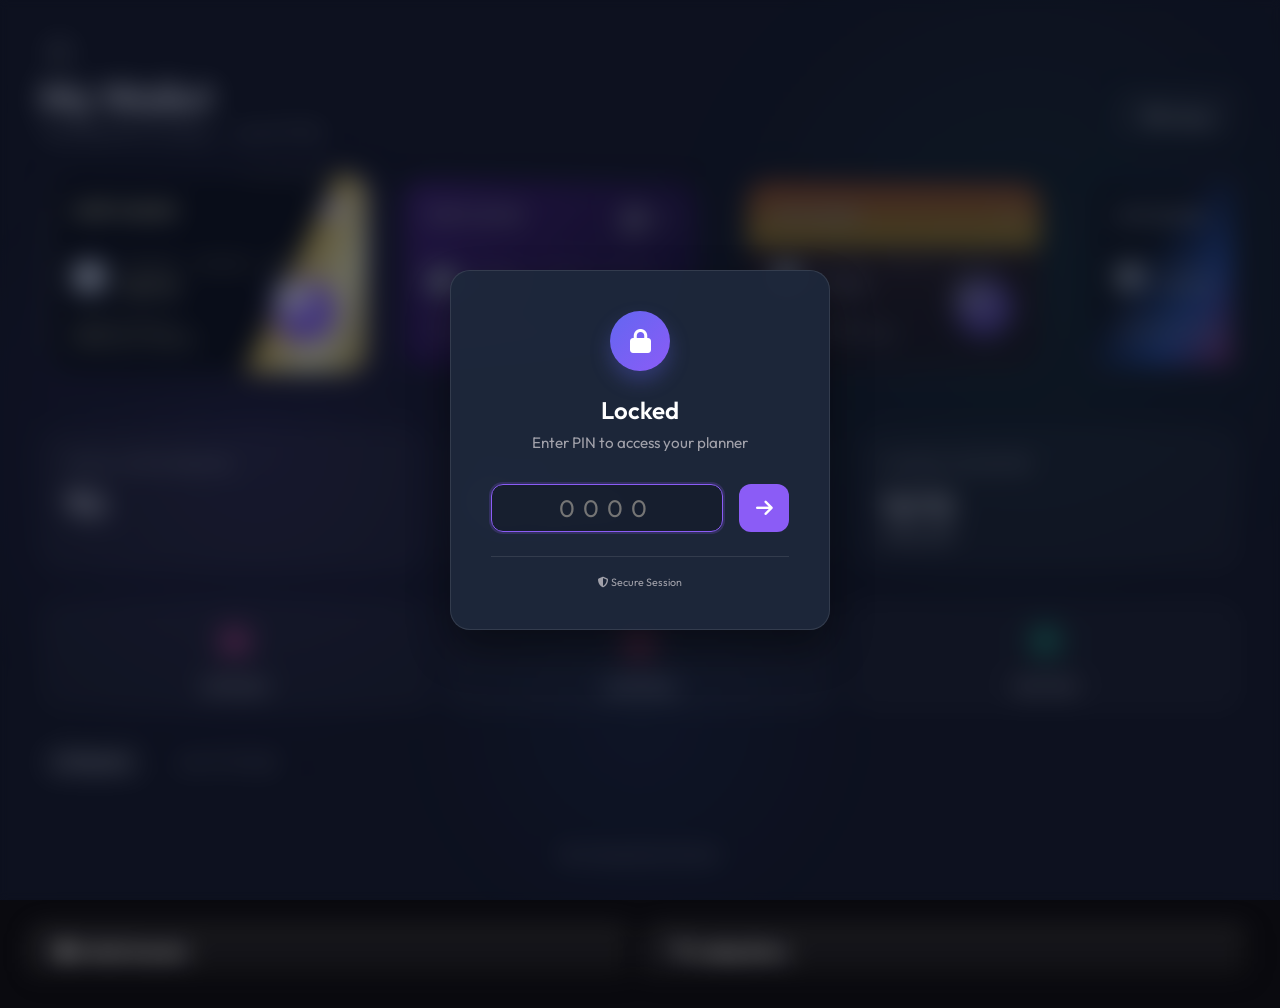
<file: credit-cards.html>
<!DOCTYPE html>
<html lang="en">

<head>
    <meta charset="UTF-8">
    <meta name="viewport" content="width=device-width, initial-scale=1.0">
    <title>Credit Cards - Budget Planner</title>
    <link rel="stylesheet" href="style.css">
    <link rel="stylesheet" href="https://cdnjs.cloudflare.com/ajax/libs/font-awesome/6.4.0/css/all.min.css">
    <link rel="manifest" href="manifest.json">
    <script src="auth.js"></script>
    <script>
        if ('serviceWorker' in navigator) {
            navigator.serviceWorker.register('sw.js');
        }
    </script>
</head>

<body>
    <div class="container">
        <!-- Header -->
        <header class="app-header">
            <div class="header-title-group">
                <a href="index.html" class="btn-icon"><i class="fas fa-arrow-left"></i></a>
                <div>
                    <h1>My Wallet</h1>
                    <p class="subtitle">Track Spends & Lending</p>
                </div>
            </div>
            <div class="header-controls">
                <div id="sync-status" class="sync-status"></div>
                <button class="btn-text" onclick="openSettings()"><i class="fas fa-cog"></i> Settings</button>
                <button class="btn-text" id="add-card-btn" style="display: none;"><i class="fas fa-plus"></i> Add
                    Card</button>
            </div>
        </header>

        <!-- Wallet Carousel -->
        <div class="wallet-section">
            <div class="cards-carousel" id="cards-carousel">
                <!-- Cards injected via JS -->
            </div>
        </div>

        <!-- Active Card Dashboard -->
        <div class="card-dashboard" id="card-dashboard" style="display: none;">

            <!-- Key Stats -->
            <div class="dashboard-grid"
                style="grid-template-columns: repeat(auto-fit, minmax(140px, 1fr)); margin-bottom: 2rem;">
                <div class="stat-card">
                    <div class="stat-label">Total Outstanding</div>
                    <div class="stat-value" id="card-outstanding">₹0.00</div>
                </div>
                <div class="stat-card">
                    <div class="stat-label">Available Limit</div>
                    <div class="stat-value" id="card-limit">₹-</div>
                </div>
                <div class="stat-card" id="lounge-card" style="display: none;">
                    <div class="stat-label">Lounge Access <i class="fas fa-plane"></i></div>
                    <div class="stat-value" id="lounge-count">0/8</div>
                    <div class="stat-sub">Visits Left</div>
                </div>
            </div>

            <!-- Actions -->
            <div class="quick-actions">
                <button class="action-btn" onclick="openTransactionModal('spend')">
                    <div class="icon-box spend"><i class="fas fa-credit-card"></i></div>
                    <span>Add Spend</span>
                </button>
                <button class="action-btn" onclick="openTransactionModal('lend')">
                    <div class="icon-box lend"><i class="fas fa-hand-holding-usd"></i></div>
                    <span>Lend Money</span>
                </button>
                <button class="action-btn" onclick="markBillPaid()">
                    <div class="icon-box pay"><i class="fas fa-check-circle"></i></div>
                    <span>Mark Paid</span>
                </button>
            </div>

            <!-- Consolidated Lending Overview -->
            <div id="lending-overview"
                style="display: none; margin-bottom: 2rem; background: var(--bg-card); border: 1px solid var(--glass-border); border-radius: var(--radius-lg); padding: 1.5rem;">
                <h3
                    style="font-size: 1.25rem; margin-bottom: 1.5rem; color: var(--text-primary); display: flex; align-items: center; gap: 0.5rem;">
                    <i class="fas fa-users"></i> Lending Overview (All Cards)
                </h3>

                <!-- Summary Stats -->
                <div class="dashboard-grid"
                    style="grid-template-columns: repeat(auto-fit, minmax(140px, 1fr)); margin-bottom: 1.5rem;">
                    <div class="stat-card"
                        style="background: rgba(244, 63, 94, 0.1); border-color: rgba(244, 63, 94, 0.2);">
                        <div class="stat-label">Total Lent</div>
                        <div class="stat-value" id="overview-total-lent" style="color: var(--danger);">₹0</div>
                    </div>
                    <div class="stat-card"
                        style="background: rgba(16, 185, 129, 0.1); border-color: rgba(16, 185, 129, 0.2);">
                        <div class="stat-label">Total Repaid</div>
                        <div class="stat-value" id="overview-total-repaid" style="color: var(--success);">₹0</div>
                    </div>
                    <div class="stat-card"
                        style="background: rgba(245, 158, 11, 0.1); border-color: rgba(245, 158, 11, 0.2);">
                        <div class="stat-label">Outstanding</div>
                        <div class="stat-value" id="overview-outstanding" style="color: var(--warning);">₹0</div>
                    </div>
                </div>

                <!-- Friends List -->
                <div id="friends-breakdown" style="display: grid; gap: 1rem;">
                    <!-- Friends injected via JS -->
                </div>
            </div>

            <!-- Filter Tabs -->
            <div class="tabs-container">
                <div class="tab active" data-tab="all">All Spends</div>
                <div class="tab" data-tab="lent">Lent to Friends</div>
            </div>

            <!-- Transactions List -->
            <div class="transactions-list" id="card-transactions">
                <!-- Items injected here -->
            </div>
        </div>

        <!-- Empty State -->
        <div id="empty-wallet-state" style="text-align: center; margin-top: 4rem; display: none;">
            <i class="fas fa-wallet" style="font-size: 3rem; color: var(--glass-border); margin-bottom: 1rem;"></i>
            <p class="subtitle">No cards found. Initialize to load your cards.</p>
        </div>

    </div>

    <!-- Monthly Payment Tracker -->
    <div class="section-card" id="monthly-tracker-section" style="display: none; margin-top: 2rem;">
        <div class="detail-header">
            <h2><i class="fas fa-calendar-check"></i> Monthly Payment Tracker</h2>
            <button class="btn-text" onclick="toggleMonthlyTracker()">
                <i class="fas fa-times"></i>
            </button>
        </div>
        <div id="monthly-tracker-content"></div>
    </div>

    <!-- Complete Lending History -->
    <div class="section-card" id="lending-history-section" style="display: none; margin-top: 2rem;">
        <div class="detail-header">
            <h2><i class="fas fa-history"></i> Complete Lending History</h2>
            <button class="btn-text" onclick="toggleLendingHistory()">
                <i class="fas fa-times"></i>
            </button>
        </div>
        <div id="lending-history-content"></div>
    </div>

    <!-- Quick Action Buttons -->
    <div style="display: flex; gap: 1rem; margin-top: 2rem; flex-wrap: wrap;">
        <button class="btn-text" onclick="toggleMonthlyTracker()" style="flex: 1; min-width: 200px;">
            <i class="fas fa-calendar-alt"></i> Monthly Payments
        </button>
        <button class="btn-text" onclick="toggleLendingHistory()" style="flex: 1; min-width: 200px;">
            <i class="fas fa-history"></i> Lending History
        </button>
    </div>

    </div>

    <!-- Transaction Modal -->
    <div class="modal-overlay" id="cc-modal-overlay">
        <div class="modal grocery-modal">
            <div class="modal-header">
                <h2 id="cc-modal-title">Add Card Spend</h2>
                <button class="close-modal" id="close-cc-modal"><i class="fas fa-times"></i></button>
            </div>
            <form id="cc-form">
                <input type="hidden" id="cc-type" value="spend"> <!-- spend or lend -->

                <div class="form-group" id="desc-input-group">
                    <label>Description</label>
                    <input type="text" id="cc-desc" placeholder="e.g. Dinner, Flight" required>
                </div>

                <div class="form-group" id="friend-input-group" style="display: none;">
                    <label>Friend's Name</label>
                    <input type="text" id="cc-friend" placeholder="Who owes you?">
                </div>

                <div class="form-group">
                    <div style="display: flex; gap: 1.5rem;">
                        <div style="flex: 1;">
                            <label>Amount (₹)</label>
                            <input type="number" id="cc-amount" placeholder="0.00" step="0.01" required>
                        </div>
                        <div style="flex: 1;">
                            <label>Date</label>
                            <input type="date" id="cc-date" required>
                        </div>
                    </div>
                </div>

                <div class="form-group">
                    <label>Payment Due Date</label>
                    <input type="date" id="cc-due-date" required>
                    <small style="color: var(--text-secondary); font-size: 0.85rem;">When you need to pay this amount
                        back to the card</small>
                </div>

                <div class="form-group">
                    <label>Category</label>
                    <select id="cc-category">
                        <option value="General">General</option>
                        <option value="Food">Food & Dining</option>
                        <option value="Travel">Travel</option>
                        <option value="Shopping">Shopping</option>
                        <option value="Bills">Bills & Utilities</option>
                        <option value="Lent">Lent / Debt</option>
                    </select>
                </div>

                <div class="modal-footer">
                    <button type="submit" class="btn-submit">Add to Card</button>
                </div>
            </form>
        </div>
    </div>

    <!-- Settings/Sync Modal -->
    <div class="modal-overlay" id="settings-modal-overlay">
        <div class="modal grocery-modal">
            <div class="modal-header">
                <h2>GitHub Sync Settings</h2>
                <button class="close-modal" id="close-settings-modal"><i class="fas fa-times"></i></button>
            </div>
            <form id="settings-form">
                <div class="form-group">
                    <label>GitHub Username</label>
                    <input type="text" id="gh-username" placeholder="e.g. johndoe" required>
                </div>
                <div class="form-group">
                    <label>Repository Name</label>
                    <input type="text" id="gh-repo" placeholder="e.g. budget-planner" required>
                </div>
                <div class="form-group">
                    <label>Personal Access Token (PAT) <span style="font-size:0.7em; opacity:0.7;">Stored
                            Locally</span></label>
                    <input type="password" id="gh-pat" placeholder="ghp_xxxxxxxxxxxx" required>
                </div>
                <div class="form-group">
                    <div style="display: flex; gap: 1rem;">
                        <div style="flex: 1;">
                            <label>Branch</label>
                            <input type="text" id="gh-branch" value="main" required>
                        </div>
                        <div style="flex: 2;">
                            <label>File Path</label>
                            <input type="text" id="gh-path" value="credit_card_data.js" required>
                        </div>
                    </div>
                </div>

                <div style="display: flex; gap: 1rem;">
                    <button type="button" class="btn-submit" onclick="saveSettings()"
                        style="flex: 1; background: #3f3f46;">Save Config</button>
                    <button type="button" class="btn-submit" onclick="syncToGitHub()" style="flex: 1;">Sync Now <i
                            class="fas fa-cloud-upload-alt"></i></button>
                </div>
            </form>
        </div>
    </div>

    <!-- Repayment Modal -->
    <div class="modal-overlay" id="repayment-modal-overlay">
        <div class="modal grocery-modal" style="max-width: 500px;">
            <div class="modal-header">
                <h2>Track Repayment</h2>
                <button class="close-modal" id="close-repayment-modal"><i class="fas fa-times"></i></button>
            </div>

            <div
                style="margin-bottom: 2rem; background: rgba(255,255,255,0.03); padding: 1.5rem; border-radius: 16px; border: 1px solid var(--glass-border);">
                <div style="display: flex; justify-content: space-between; margin-bottom: 0.5rem;">
                    <span style="color: var(--text-secondary);">Lent To</span>
                    <span style="font-weight: 600;" id="rep-lent-to">Name</span>
                </div>
                <div style="display: flex; justify-content: space-between; margin-bottom: 0.5rem;">
                    <span style="color: var(--text-secondary);">Total Amount</span>
                    <span style="font-weight: 600;" id="rep-total">₹0.00</span>
                </div>
                <div
                    style="margin-top: 1rem; padding-top: 1rem; border-top: 1px dashed var(--glass-border); display: flex; justify-content: space-between; align-items: center;">
                    <span style="color: var(--text-secondary); font-size: 0.9rem;">Remaining Balance</span>
                    <span style="font-weight: 700; font-size: 1.4rem; color: #f43f5e;" id="rep-remaining">₹0.00</span>
                </div>
            </div>

            <form id="repayment-form">
                <input type="hidden" id="rep-id">
                <div class="form-group">
                    <div style="display: flex; gap: 1.5rem;">
                        <div style="flex: 1;">
                            <label>Repayment Amount (₹)</label>
                            <input type="number" id="rep-amount" placeholder="0.00" step="0.01" required>
                        </div>
                        <div style="flex: 1;">
                            <label>Date</label>
                            <input type="date" id="rep-date" required>
                        </div>
                    </div>
                </div>

                <div class="modal-footer">
                    <button type="submit" class="btn-submit"
                        style="background: linear-gradient(135deg, #10b981 0%, #059669 100%);">Add Repayment</button>
                </div>
            </form>

            <!-- Repayment History -->
            <div style="margin-top: 2rem;">
                <h4
                    style="color: var(--text-secondary); margin-bottom: 1rem; font-weight: 500; font-size: 0.9rem; text-transform: uppercase;">
                    History</h4>
                <div id="repayment-history" style="display: flex; flex-direction: column; gap: 0.8rem;">
                    <!-- Injected JS -->
                </div>
            </div>
        </div>
    </div>

    <script src="credit_card_data.js"></script>
    <script src="credit-cards.js"></script>
    <script src="payment-tracker.js"></script>
</body>

</html>
</file>
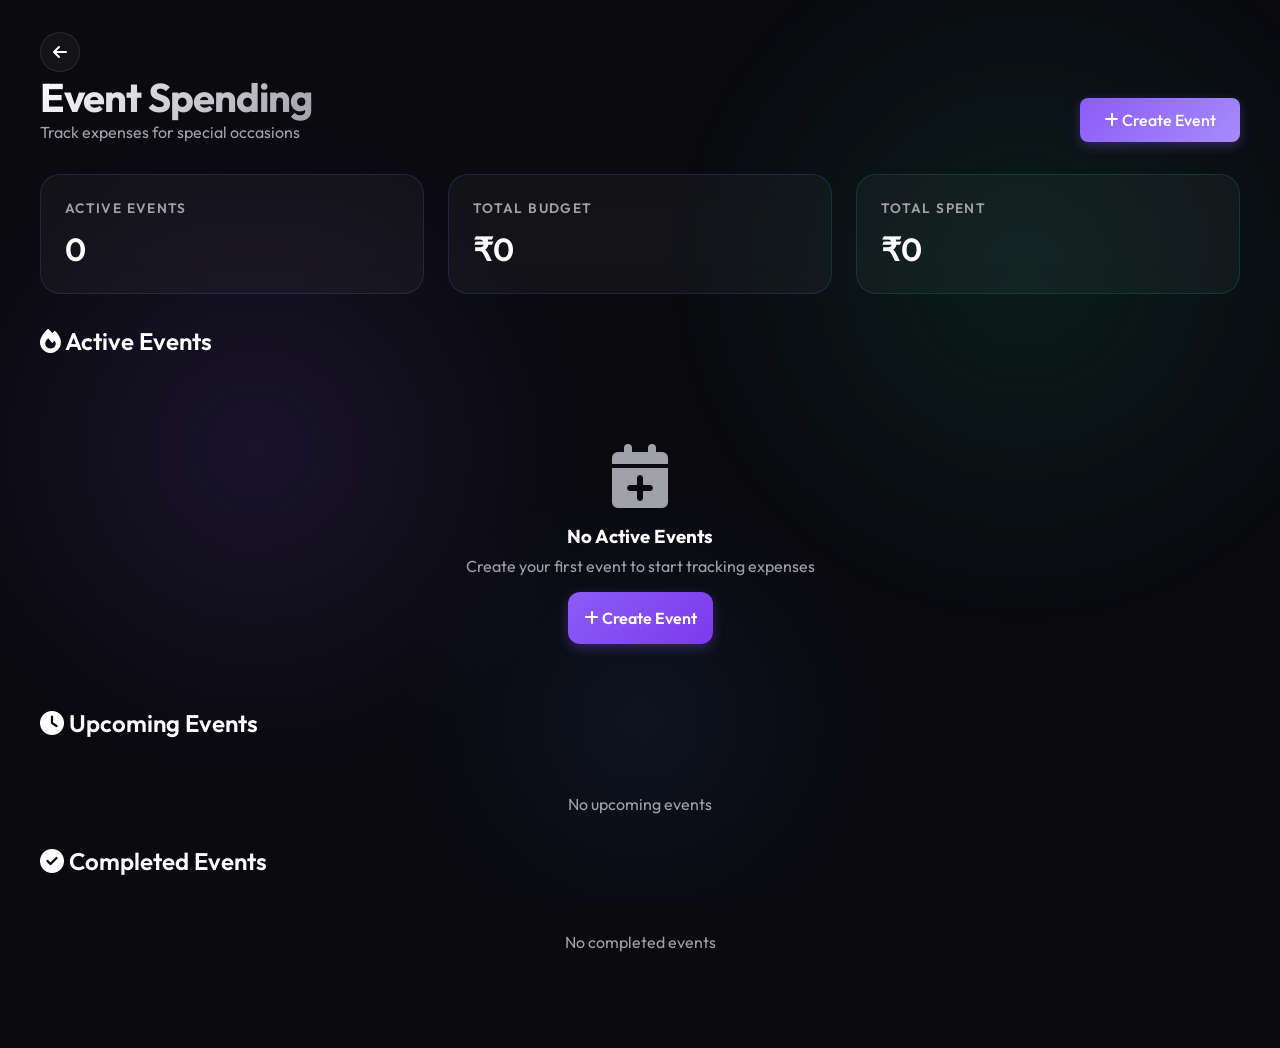
<file: events.html>
<!DOCTYPE html>
<html lang="en">

<head>
    <meta charset="UTF-8">
    <meta name="viewport" content="width=device-width, initial-scale=1.0">
    <title>Event Spending Tracker - Budget Planner</title>
    <link rel="stylesheet" href="style.css">
    <link rel="stylesheet" href="https://cdnjs.cloudflare.com/ajax/libs/font-awesome/6.4.0/css/all.min.css">
    <link rel="manifest" href="manifest.json">
    <script src="github-sync.js"></script>
    <script>
        if ('serviceWorker' in navigator) {
            navigator.serviceWorker.register('sw.js');
        }
    </script>
</head>

<body>
    <div class="container">
        <!-- Header -->
        <header class="app-header">
            <div class="header-title-group">
                <a href="index.html" class="btn-icon"><i class="fas fa-arrow-left"></i></a>
                <div>
                    <h1>Event Spending</h1>
                    <p class="subtitle">Track expenses for special occasions</p>
                </div>
            </div>
            <div class="header-controls">
                <div id="sync-status" class="sync-status"></div>
                <button class="btn-primary" onclick="openCreateEventModal()"
                    style="padding: 0.75rem 1.5rem !important; font-size: 1rem !important; background: linear-gradient(135deg, #8b5cf6, #a78bfa) !important; border: none !important; border-radius: 8px !important; font-weight: 500 !important; transition: transform 0.2s, box-shadow 0.2s !important;"
                    onmouseover="this.style.transform='translateY(-2px)'; this.style.boxShadow='0 8px 16px rgba(139, 92, 246, 0.3)';"
                    onmouseout="this.style.transform='translateY(0)'; this.style.boxShadow='none';">
                    <i class="fas fa-plus"></i> Create Event
                </button>
            </div>
        </header>

        <!-- Quick Stats -->
        <div class="dashboard-grid" style="margin-bottom: 2rem;">
            <div class="stat-card" style="border-color: rgba(139, 92, 246, 0.2);">
                <div class="stat-label">Active Events</div>
                <div class="stat-value" id="active-events-count">0</div>
            </div>

            <div class="stat-card" style="border-color: rgba(59, 130, 246, 0.2);">
                <div class="stat-label">Total Budget</div>
                <div class="stat-value" id="total-budget">₹0</div>
            </div>

            <div class="stat-card" style="border-color: rgba(16, 185, 129, 0.2);">
                <div class="stat-label">Total Spent</div>
                <div class="stat-value" id="total-spent">₹0</div>
            </div>
        </div>

        <!-- Active Events Section -->
        <div class="grocery-section" style="margin-bottom: 2rem;">
            <div class="section-header">
                <h2><i class="fas fa-fire"></i> Active Events</h2>
            </div>
            <div id="active-events-container">
                <div class="empty-state">
                    <i class="fas fa-calendar-plus"
                        style="font-size: 4rem; color: var(--text-secondary); margin-bottom: 1rem;"></i>
                    <h3>No Active Events</h3>
                    <p>Create your first event to start tracking expenses</p>
                    <button class="btn-primary" onclick="openCreateEventModal()"
                        style="margin-top: 1rem; padding: 0.875rem 1.75rem !important; font-size: 1rem !important; background: linear-gradient(135deg, #8b5cf6, #a78bfa) !important; border: none !important; border-radius: 8px !important; font-weight: 500 !important; transition: transform 0.2s, box-shadow 0.2s !important;"
                        onmouseover="this.style.transform='translateY(-2px)'; this.style.boxShadow='0 8px 16px rgba(139, 92, 246, 0.3)';"
                        onmouseout="this.style.transform='translateY(0)'; this.style.boxShadow='none';">
                        <i class="fas fa-plus"></i> Create Event
                    </button>
                </div>
            </div>
            </section>

            <!-- Upcoming Events Section -->
            <section class="section">
                <div class="section-header">
                    <h2><i class="fas fa-clock"></i> Upcoming Events</h2>
                </div>
                <div id="upcoming-events-container">
                    <p style="text-align: center; color: var(--text-secondary); padding: 2rem;">No upcoming events</p>
                </div>
            </section>

            <!-- Completed Events Section -->
            <section class="section">
                <div class="section-header">
                    <h2><i class="fas fa-check-circle"></i> Completed Events</h2>
                </div>
                <div id="completed-events-container">
                    <p style="text-align: center; color: var(--text-secondary); padding: 2rem;">No completed events</p>
                </div>
            </section>
        </div>

        <!-- Create Event Modal -->
        <div class="modal-overlay" id="create-event-modal">
            <div class="modal" style="max-width: 500px !important;">
                <div class="modal-header" style="padding: 1.5rem !important;">
                    <h2 id="event-modal-title" style="margin: 0; font-size: 1.5rem;">Create New Event</h2>
                    <button class="close-modal" onclick="closeCreateEventModal()">
                        <i class="fas fa-times"></i>
                    </button>
                </div>

                <div class="modal-body" style="padding: 1.5rem !important;">
                    <form id="event-form">
                        <!-- Event Name -->
                        <div style="margin-bottom: 1.5rem;">
                            <label
                                style="display: block; margin-bottom: 0.75rem; font-weight: 500; font-size: 0.9rem; color: var(--text-secondary);">Event
                                name *</label>
                            <input type="text" id="event-name" placeholder="e.g., Wedding Ceremony, Birthday Party"
                                required
                                style="width: 100%; padding: 0.875rem; font-size: 1rem; border-radius: 8px; border: 1px solid var(--glass-border); background: var(--bg-secondary);">
                        </div>

                        <!-- Event Type & Date in one row -->
                        <div style="display: grid; grid-template-columns: 1fr 1fr; gap: 1rem; margin-bottom: 1.5rem;">
                            <div>
                                <label
                                    style="display: block; margin-bottom: 0.75rem; font-weight: 500; font-size: 0.9rem; color: var(--text-secondary);">Event
                                    type *</label>
                                <select id="event-type" required
                                    style="width: 100%; padding: 0.875rem; font-size: 1rem; border-radius: 8px; border: 1px solid var(--glass-border); background: var(--bg-secondary);">
                                    <option value="">Select...</option>
                                    <option value="wedding">💍 Wedding</option>
                                    <option value="party">🎉 Party</option>
                                    <option value="trip">🏖️ Trip</option>
                                    <option value="renovation">🏠 Renovation</option>
                                    <option value="festival">🪔 Festival</option>
                                    <option value="birthday">🎂 Birthday</option>
                                    <option value="other">📌 Other</option>
                                </select>
                            </div>

                            <div>
                                <label
                                    style="display: block; margin-bottom: 0.75rem; font-weight: 500; font-size: 0.9rem; color: var(--text-secondary);">Event
                                    date *</label>
                                <input type="date" id="event-date" required
                                    style="width: 100%; padding: 0.875rem; font-size: 1rem; border-radius: 8px; border: 1px solid var(--glass-border); background: var(--bg-secondary);">
                            </div>
                        </div>

                        <!-- Budget (Optional) -->
                        <div>
                            <label
                                style="display: block; margin-bottom: 0.75rem; font-weight: 500; font-size: 0.9rem; color: var(--text-secondary);">Budget
                                (optional)</label>
                            <input type="number" id="event-budget" placeholder="₹ 0" min="0" step="1000"
                                style="width: 100%; padding: 0.875rem; font-size: 1rem; border-radius: 8px; border: 1px solid var(--glass-border); background: var(--bg-secondary);">
                            <small
                                style="color: var(--text-secondary); font-size: 0.85rem; margin-top: 0.75rem; display: block; opacity: 0.7;">
                                Leave empty if no budget limit
                            </small>
                        </div>
                    </form>
                </div>

                <div class="modal-footer"
                    style="padding: 1.5rem !important; display: flex; gap: 1rem; justify-content: flex-end; border-top: 1px solid var(--glass-border);">
                    <button type="button" onclick="closeCreateEventModal()"
                        style="padding: 0.875rem 1.75rem !important; font-size: 1rem !important; border-radius: 8px; border: 1px solid var(--glass-border); background: transparent; color: var(--text-primary); cursor: pointer; transition: all 0.2s;">
                        Cancel
                    </button>
                    <button type="button" onclick="saveEvent()"
                        style="padding: 0.875rem 1.75rem !important; font-size: 1rem !important; border-radius: 8px; border: none; background: linear-gradient(135deg, #8b5cf6, #a78bfa); color: white; cursor: pointer; transition: all 0.2s; font-weight: 500;">
                        <i class="fas fa-save"></i> Create Event
                    </button>
                </div>
            </div>
        </div>


        <!-- Event Detail Modal -->
        <div class="modal-overlay" id="event-detail-modal">
            <div class="modal" style="max-width: 900px !important; max-height: 90vh; overflow-y: auto;">
                <div class="modal-header" style="padding: 1.5rem !important;">
                    <div>
                        <h2 id="detail-event-name" style="margin: 0; font-size: 1.5rem;">Event Details</h2>
                        <p id="detail-event-date"
                            style="margin: 0.5rem 0 0 0; color: var(--text-secondary); font-size: 0.9rem;"></p>
                    </div>
                    <button class="close-modal" onclick="closeEventDetail()">
                        <i class="fas fa-times"></i>
                    </button>
                </div>

                <div class="modal-body" style="padding: 1.5rem !important;">
                    <!-- Budget Summary -->
                    <div id="budget-summary-section"
                        style="display: none; margin-bottom: 2rem; padding: 1.25rem; background: var(--bg-secondary); border-radius: 12px; border: 1px solid var(--glass-border);">
                        <div
                            style="display: grid; grid-template-columns: repeat(3, 1fr); gap: 1rem; margin-bottom: 1rem;">
                            <div>
                                <div style="font-size: 0.85rem; color: var(--text-secondary); margin-bottom: 0.25rem;">
                                    Budget</div>
                                <div id="detail-budget"
                                    style="font-size: 1.25rem; font-weight: 600; color: var(--text-primary);">₹0</div>
                            </div>
                            <div>
                                <div style="font-size: 0.85rem; color: var(--text-secondary); margin-bottom: 0.25rem;">
                                    Spent</div>
                                <div id="detail-spent" style="font-size: 1.25rem; font-weight: 600; color: #f59e0b;">₹0
                                </div>
                            </div>
                            <div>
                                <div style="font-size: 0.85rem; color: var(--text-secondary); margin-bottom: 0.25rem;">
                                    Remaining</div>
                                <div id="detail-remaining"
                                    style="font-size: 1.25rem; font-weight: 600; color: #10b981;">₹0</div>
                            </div>
                        </div>
                        <div style="background: var(--bg-primary); border-radius: 8px; height: 8px; overflow: hidden;">
                            <div id="budget-progress-bar"
                                style="height: 100%; background: linear-gradient(90deg, #10b981, #f59e0b); transition: width 0.3s; width: 0%;">
                            </div>
                        </div>
                    </div>

                    <!-- Action Buttons -->
                    <div style="margin-bottom: 1.5rem; display: grid; grid-template-columns: 1fr 1fr; gap: 1rem;">
                        <button onclick="openAddExpenseModal()"
                            style="padding: 0.875rem 1.75rem !important; font-size: 1rem !important; border-radius: 8px; border: none; background: linear-gradient(135deg, #8b5cf6, #a78bfa); color: white; cursor: pointer; transition: all 0.2s; font-weight: 500;"
                            onmouseover="this.style.transform='translateY(-2px)'; this.style.boxShadow='0 8px 16px rgba(139, 92, 246, 0.3)';"
                            onmouseout="this.style.transform='translateY(0)'; this.style.boxShadow='none';">
                            <i class="fas fa-plus"></i> Add Expense
                        </button>
                        <button id="complete-event-btn" onclick="completeEvent()"
                            style="padding: 0.875rem 1.75rem !important; font-size: 1rem !important; border-radius: 8px; border: 1px solid #10b981; background: transparent; color: #10b981; cursor: pointer; transition: all 0.2s; font-weight: 500;"
                            onmouseover="this.style.background='#10b981'; this.style.color='white';"
                            onmouseout="this.style.background='transparent'; this.style.color='#10b981';">
                            <i class="fas fa-check-circle"></i> Complete Event
                        </button>
                    </div>

                    <!-- Expenses List -->
                    <div id="expenses-list-container">
                        <div style="text-align: center; padding: 3rem; color: var(--text-secondary);">
                            <i class="fas fa-receipt" style="font-size: 3rem; margin-bottom: 1rem; opacity: 0.5;"></i>
                            <p>No expenses yet</p>
                            <p style="font-size: 0.9rem;">Click "Add Expense" to start tracking</p>
                        </div>
                    </div>
                </div>
            </div>
        </div>

        <!-- Add/Edit Expense Modal -->
        <div class="modal-overlay" id="expense-modal">
            <div class="modal" style="max-width: 500px !important;">
                <div class="modal-header" style="padding: 1.5rem !important;">
                    <h2 id="expense-modal-title" style="margin: 0; font-size: 1.5rem;">Add Expense</h2>
                    <button class="close-modal" onclick="closeExpenseModal()">
                        <i class="fas fa-times"></i>
                    </button>
                </div>

                <div class="modal-body" style="padding: 1.5rem !important;">
                    <form id="expense-form">
                        <!-- Expense Name -->
                        <div style="margin-bottom: 1.5rem;">
                            <label
                                style="display: block; margin-bottom: 0.75rem; font-weight: 500; font-size: 0.9rem; color: var(--text-secondary);">Expense
                                name *</label>
                            <input type="text" id="expense-name" placeholder="e.g., Venue booking, Catering" required
                                style="width: 100%; padding: 0.875rem; font-size: 1rem; border-radius: 8px; border: 1px solid var(--glass-border); background: var(--bg-secondary);">
                        </div>

                        <!-- Category & Amount in one row -->
                        <div style="display: grid; grid-template-columns: 1fr 1fr; gap: 1rem; margin-bottom: 1.5rem;">
                            <div>
                                <label
                                    style="display: block; margin-bottom: 0.75rem; font-weight: 500; font-size: 0.9rem; color: var(--text-secondary);">Category
                                    *</label>
                                <select id="expense-category" required
                                    style="width: 100%; padding: 0.875rem; font-size: 1rem; border-radius: 8px; border: 1px solid var(--glass-border); background: var(--bg-secondary);">
                                    <option value="">Select...</option>
                                    <option value="venue">🏛️ Venue</option>
                                    <option value="food">🍽️ Food & Catering</option>
                                    <option value="decoration">🎨 Decoration</option>
                                    <option value="travel">✈️ Travel</option>
                                    <option value="shopping">🛍️ Shopping</option>
                                    <option value="entertainment">🎭 Entertainment</option>
                                    <option value="other">📌 Other</option>
                                </select>
                            </div>

                            <div>
                                <label
                                    style="display: block; margin-bottom: 0.75rem; font-weight: 500; font-size: 0.9rem; color: var(--text-secondary);">Amount
                                    *</label>
                                <input type="number" id="expense-amount" placeholder="₹ 0" min="0" step="100" required
                                    style="width: 100%; padding: 0.875rem; font-size: 1rem; border-radius: 8px; border: 1px solid var(--glass-border); background: var(--bg-secondary);">
                            </div>
                        </div>

                        <!-- Date -->
                        <div style="margin-bottom: 1.5rem;">
                            <label
                                style="display: block; margin-bottom: 0.75rem; font-weight: 500; font-size: 0.9rem; color: var(--text-secondary);">Date
                                *</label>
                            <input type="date" id="expense-date" required
                                style="width: 100%; padding: 0.875rem; font-size: 1rem; border-radius: 8px; border: 1px solid var(--glass-border); background: var(--bg-secondary);">
                        </div>

                        <!-- Notes (Optional) -->
                        <div>
                            <label
                                style="display: block; margin-bottom: 0.75rem; font-weight: 500; font-size: 0.9rem; color: var(--text-secondary);">Notes
                                (optional)</label>
                            <textarea id="expense-notes" placeholder="Add any additional details..." rows="3"
                                style="width: 100%; padding: 0.875rem; font-size: 1rem; border-radius: 8px; border: 1px solid var(--glass-border); background: var(--bg-secondary); resize: vertical;"></textarea>
                        </div>
                    </form>
                </div>

                <div class="modal-footer"
                    style="padding: 1.5rem !important; display: flex; gap: 1rem; justify-content: flex-end; border-top: 1px solid var(--glass-border);">
                    <button type="button" onclick="closeExpenseModal()"
                        style="padding: 0.875rem 1.75rem !important; font-size: 1rem !important; border-radius: 8px; border: 1px solid var(--glass-border); background: transparent; color: var(--text-primary); cursor: pointer; transition: all 0.2s;">
                        Cancel
                    </button>
                    <button type="button" onclick="saveExpense()"
                        style="padding: 0.875rem 1.75rem !important; font-size: 1rem !important; border-radius: 8px; border: none; background: linear-gradient(135deg, #8b5cf6, #a78bfa); color: white; cursor: pointer; transition: all 0.2s; font-weight: 500;">
                        <i class="fas fa-save"></i> Save Expense
                    </button>
                </div>
            </div>
        </div>

        <script src="events.js"></script>
</body>

</html>
</file>
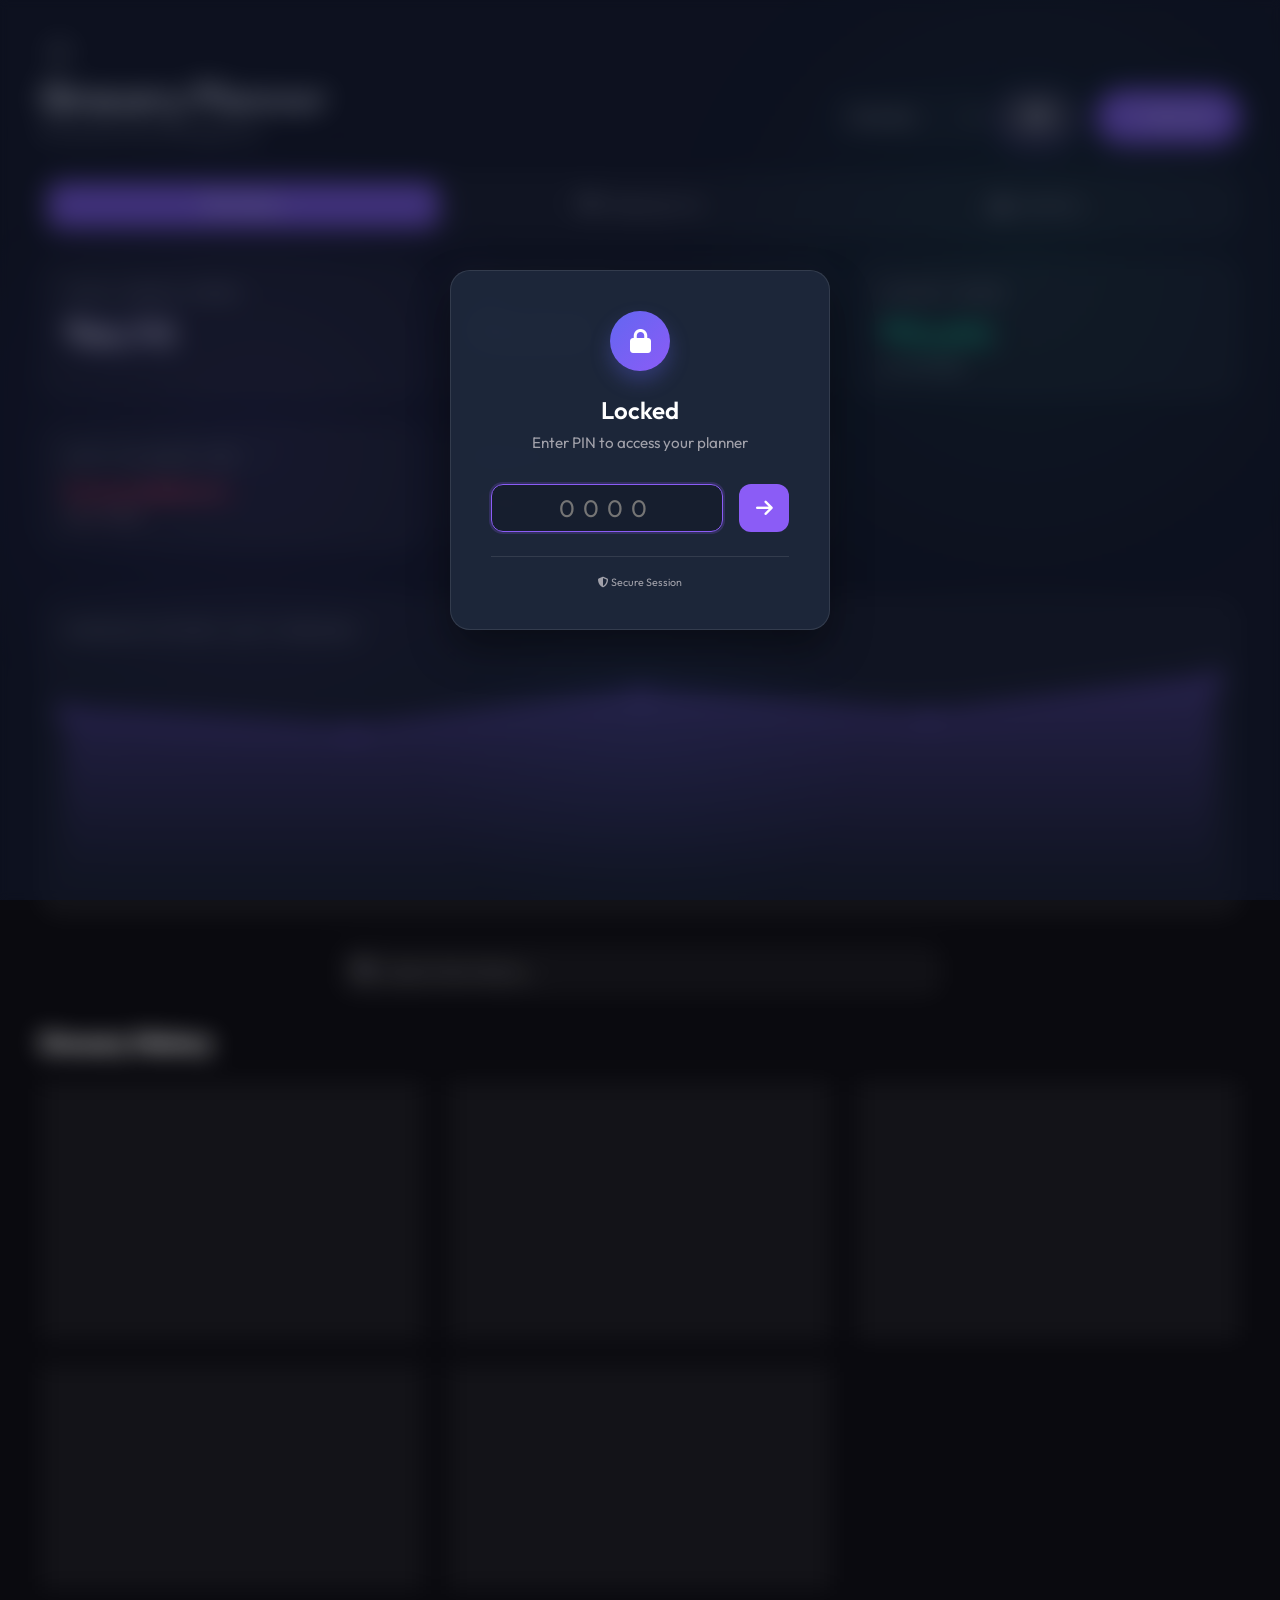
<file: grocery.html>
<!DOCTYPE html>
<html lang="en">

<head>
    <meta charset="UTF-8">
    <meta name="viewport" content="width=device-width, initial-scale=1.0">
                    
    <title>Grocery Dashboard - Budget Planner</title>
    <link rel="stylesheet" href="style.css">
    <link rel="stylesheet" href="https://cdnjs.cloudflare.com/ajax/libs/font-awesome/6.4.0/css/all.min.css">
    <link rel="manifest" href="manifest.json">
    <script src="auth.js"></script>
    <script>
        if ('serviceWorker' in navigator) {
            navigator.serviceWorker.register('sw.js');
        }
    </script>
</head>

<body>
    <div class="container">
        <header class="app-header">
            <div class="header-title-group">
                <a href="index.html" class="btn-icon"><i class="fas fa-arrow-left"></i></a>
                <div>
                    <h1>Grocery Planner</h1>
                    <p class="subtitle">Bi-Monthly Stock Management</p>
                </div>
            </div>

            <div class="header-controls">
                <select id="period-select" class="period-dropdown" class="g-input">
                    <option value="overview">Overview</option>
                    <!-- Options populated by JS -->
                </select>
                <button class="fab-small" onclick="openSettings()" style="background: #3f3f46; margin-right: 0.5rem;"><i
                        class="fas fa-cog"></i></button>
                <button class="fab-small" id="new-list-btn"><i class="fas fa-plus"></i> New List</button>
            </div>
        </header>

        <!-- Tab Navigation -->
        <div class="tab-navigation">
            <button class="tab-btn active" data-tab="history" onclick="switchTab('history')">
                <i class="fas fa-history"></i> History
            </button>
            <button class="tab-btn" data-tab="shopping" onclick="switchTab('shopping')">
                <i class="fas fa-shopping-cart"></i> Shopping Lists
            </button>
            <button class="tab-btn" data-tab="inventory" onclick="switchTab('inventory')">
                <i class="fas fa-boxes"></i> Inventory
            </button>
        </div>

        <!-- History View (Existing Content) -->
        <div id="history-view" class="view-section active">

            <!-- Stats Grid -->
            <div class="dashboard-grid">
                <div class="stat-card balance">
                    <div class="stat-label">Total Annual Spend</div>
                    <div class="stat-value" id="annual-total">₹0.00</div>
                </div>
                <div class="stat-card">
                    <div class="stat-label">Avg. Cost / List</div>
                    <div class="stat-value" id="avg-cost">₹0.00</div>
                </div>
                <div class="stat-card income">
                    <div class="stat-label">Highest Spend</div>
                    <div class="stat-value" id="highest-spend">₹0.00</div>
                </div>
                <div class="stat-card expense">
                    <div class="stat-label">Most Valuable Item</div>
                    <div class="stat-value" id="mvp-item" style="font-size: 1.3rem;">-</div>
                </div>
                <div class="stat-card">
                    <div class="stat-label">Spending Trend</div>
                    <div class="stat-value" id="spending-trend">-</div>
                </div>
            </div>

            <!-- Dedicated Spending Chart Section -->
            <div class="grocery-section" style="margin-bottom: 2rem;">
                <div class="stat-card" style="width: 100%; padding: 1.5rem;">
                    <div class="stat-label">Spending History (Last 6 Periods)</div>
                    <div id="spending-chart-container" style="width: 100%; margin-top: 1rem;"></div>
                </div>
            </div>

            <!-- Search & Insights -->
            <div class="grocery-section" style="margin-bottom: 2rem;">
                <!-- Removed explicit H2 header for cleaner look, arguably self-explanatory with placeholder -->

                <div class="search-container" style="position: relative; margin: 0 auto; max-width: 600px;">
                    <div class="grocery-search-wrapper" style="position: relative; width: 100%; display: block;">
                        <i class="fas fa-search search-icon"
                            style="position: absolute; left: 1rem; top: 50%; transform: translateY(-50%); color: var(--text-secondary); pointer-events: none; z-index: 20;"></i>
                        <input type="text" id="item-search-input" placeholder="Search item history..."
                            class="g-search-input" autocomplete="off">
                        <i class="fas fa-times search-reset" id="search-reset-btn"
                            style="position: absolute; right: 1rem; top: 50%; transform: translateY(-50%); color: var(--text-secondary); cursor: pointer; z-index: 20; padding: 0.5rem; transition: all 0.2s ease;"></i>
                    </div>
                    <!-- Custom Suggestions Dropdown -->
                    <div id="search-suggestions" class="suggestions-dropdown"></div>

                    <!-- Hidden container for results to appear below nicely -->
                    <div id="search-results"
                        style="display: none; margin-top: 1rem; background: #0f172a; border-radius: 16px; border: 1px solid var(--glass-border); padding: 1.5rem; position: relative; z-index: 10; animation: slideDown 0.3s ease-out;">
                    </div>
                </div>
            </div>

            <!-- History/Lists -->
            <div class="grocery-section">
                <div class="section-header">
                    <h2 id="list-title">Grocery History</h2>
                    <div id="list-date" style="font-size: 0.9rem; color: var(--text-secondary);"></div>
                </div>
                <div class="grocery-grid" id="grocery-lists-container">
                    <!-- Lists or Single List Table injected here -->
                </div>
            </div>
        </div>

    </div> <!-- End History View -->

    <!-- Shopping Lists View -->
    <div id="shopping-view" class="view-section" style="display: none;">
        <div class="grocery-section">
            <div class="section-header">
                <h2>Shopping Lists</h2>
                <button class="fab-small" onclick="createShoppingList()">
                    <i class="fas fa-plus"></i> Create List
                </button>
            </div>
            <div id="shopping-lists-container" class="grocery-grid">
                <!-- Shopping lists will be rendered here -->
                <div class="empty-state" style="text-align: center; padding: 3rem; color: var(--text-secondary);">
                    <i class="fas fa-shopping-cart" style="font-size: 3rem; opacity: 0.3; margin-bottom: 1rem;"></i>
                    <p style="font-size: 1.1rem;">No shopping lists yet</p>
                    <p style="font-size: 0.9rem; opacity: 0.7;">Create your first shopping list to get started!</p>
                </div>
            </div>
        </div>
    </div>

    <!-- Inventory View -->
    <div id="inventory-view" class="view-section" style="display: none;">
        <div class="grocery-section">
            <div class="section-header">
                <h2>Inventory Browser</h2>
                <div style="color: var(--text-secondary); font-size: 0.9rem;">
                    <span id="inventory-count">0</span> items
                </div>
            </div>

            <!-- Search -->
            <div class="search-container" style="margin-bottom: 1.5rem;">
                <input type="text" id="inventory-search" placeholder="Search inventory..." class="g-search-input">
            </div>

            <div id="inventory-container" class="grocery-grid">
                <!-- Inventory items will be rendered here -->
            </div>
        </div>
    </div>

    </div> <!-- End Container -->
    <!-- Grocery Modal -->
    <div class="modal-overlay" id="grocery-modal-overlay">
        <div class="modal grocery-modal">
            <div class="modal-header">
                <h2>Grocery List Details</h2>
                <div style="display: flex; gap: 1rem; align-items: center;">
                    <span id="grocery-total-display"
                        style="font-size: 1.2rem; font-weight: 700; color: var(--success);">₹0.00</span>
                    <button class="close-modal" id="close-grocery-modal">
                        <i class="fas fa-times"></i>
                    </button>
                </div>
            </div>
            <form id="grocery-form">
                <div class="form-row">
                    <div class="form-group">
                        <label>Period Year</label>
                        <select id="g-year" required>
                            <!-- Populated by JS -->
                        </select>
                    </div>
                    <div class="form-group">
                        <label>Start Month</label>
                        <select id="g-month" required>
                            <option value="Jan">January</option>
                            <option value="Feb">February</option>
                            <option value="Mar">March</option>
                            <option value="Apr">April</option>
                            <option value="May">May</option>
                            <option value="Jun">June</option>
                            <option value="Jul">July</option>
                            <option value="Aug">August</option>
                            <option value="Sept">September</option>
                            <option value="Oct">October</option>
                            <option value="Nov">November</option>
                            <option value="Dec">December</option>
                        </select>
                    </div>
                    <div class="form-group">
                        <label>Date (Optional)</label>
                        <select id="g-date">
                            <!-- Populated by JS 1-31 -->
                        </select>
                    </div>
                </div>

                <div class="grocery-items-container">
                    <table class="grocery-table">
                        <thead>
                            <tr>
                                <th>Item</th>
                                <th style="width: 15%;">Qty</th>
                                <th style="width: 20%;">Unit Price (₹)</th>
                                <th style="width: 20%;">Total (₹)</th>
                                <th style="width: 40px;"></th>
                            </tr>
                        </thead>
                        <tbody id="grocery-items-body">
                            <!-- Rows go here -->
                        </tbody>
                    </table>
                </div>

                <div class="form-actions">
                    <button type="button" class="btn-text" id="add-grocery-row-btn">
                        <i class="fas fa-plus"></i> Add Item
                    </button>
                    <button type="submit" class="btn-submit">Save List</button>
                </div>
            </form>
        </div>
    </div>

    <!-- Settings/Sync Modal -->
    <div class="modal-overlay" id="settings-modal-overlay">
        <div class="modal grocery-modal">
            <div class="modal-header">
                <h2>GitHub Sync Settings</h2>
                <button class="close-modal" id="close-settings-modal"><i class="fas fa-times"></i></button>
            </div>
            <form id="settings-form">
                <div class="form-group">
                    <label>GitHub Username</label>
                    <input type="text" id="gh-username" placeholder="e.g. johndoe" required>
                </div>
                <div class="form-group">
                    <label>Repository Name</label>
                    <input type="text" id="gh-repo" placeholder="e.g. budget-planner" required>
                </div>
                <div class="form-group">
                    <label>Personal Access Token (PAT) <span style="font-size:0.7em; opacity:0.7;">Stored
                            Locally</span></label>
                    <input type="password" id="gh-pat" placeholder="ghp_xxxxxxxxxxxx" required>
                </div>
                <div class="form-group">
                    <div style="display: flex; gap: 1rem;">
                        <div style="flex: 1;">
                            <label>Branch</label>
                            <input type="text" id="gh-branch" value="main" required>
                        </div>
                        <div style="flex: 2;">
                            <label>File Path</label>
                            <input type="text" id="gh-path" value="grocery_data.json" required>
                        </div>
                    </div>
                </div>

                <div style="display: flex; gap: 1rem;">
                    <button type="button" class="btn-submit" onclick="saveSettings()"
                        style="flex: 1; background: #3f3f46;">Save Config</button>
                    <button type="button" class="btn-submit" onclick="syncToGitHub()" style="flex: 1;">Sync Now <i
                            class="fas fa-cloud-upload-alt"></i></button>
                </div>
            </form>
        </div>
    </div>

    <script src="grocery_data.js"></script>
    <script src="grocery.js"></script>

    <!-- Shopping List Creation Modal -->
    <div class="modal-overlay" id="shopping-list-modal">
        <div class="modal" style="max-width: 800px; max-height: 90vh; display: flex; flex-direction: column;">
            <div class="modal-header">
                <h2>Create Shopping List</h2>
                <button class="close-modal" id="close-shopping-modal">
                    <i class="fas fa-times"></i>
                </button>
            </div>

            <div class="modal-body" style="flex: 1; overflow-y: auto;">
                <!-- Search Items -->
                <div class="form-group" style="margin-bottom: 1.5rem;">
                    <label style="display: block; margin-bottom: 0.5rem; font-weight: 500;">Search Items</label>
                    <div style="position: relative;">
                        <i class="fas fa-search"
                            style="position: absolute; left: 1rem; top: 50%; transform: translateY(-50%); color: var(--text-secondary); z-index: 1;"></i>
                        <input type="text" id="shopping-item-search" placeholder="Search inventory..." class="g-input"
                            style="width: 100%; padding-left: 2.5rem; background: rgba(255, 255, 255, 0.05); border: 1px solid var(--glass-border); border-radius: 12px; padding: 0.75rem 0.75rem 0.75rem 2.5rem; color: var(--text-primary);">
                    </div>
                </div>

                <!-- Selected Items -->
                <div class="form-group" style="margin-bottom: 1.5rem;">
                    <label style="display: block; margin-bottom: 0.5rem; font-weight: 500;">
                        Selected Items (<span id="selected-count">0</span>)
                    </label>
                    <div id="selected-items-container"
                        style="max-height: 250px; overflow-y: auto; background: rgba(255, 255, 255, 0.02); border: 1px solid var(--glass-border); border-radius: 12px; padding: 1rem;">
                        <div id="selected-items-list">
                            <p style="text-align: center; color: var(--text-secondary); padding: 2rem; margin: 0;">
                                No items selected. Search and click items below to add.
                            </p>
                        </div>
                    </div>
                </div>

                <!-- Available Items -->
                <div class="form-group" style="margin-bottom: 0;">
                    <div
                        style="display: flex; justify-content: space-between; align-items: center; margin-bottom: 0.5rem;">
                        <label style="display: block; font-weight: 500; margin: 0;">Available Items</label>
                        <button type="button" class="btn-secondary" id="add-custom-item-btn"
                            style="padding: 0.5rem 1rem; font-size: 0.9rem;">
                            <i class="fas fa-plus"></i> Add Custom
                        </button>
                    </div>
                    
                    <!-- Custom Item Form (Hidden by default) -->
                    <div id="custom-item-form" style="display: none; background: rgba(139, 92, 246, 0.1); border: 1px solid rgba(139, 92, 246, 0.3); border-radius: 12px; padding: 1rem; margin-bottom: 1rem;">
                        <div style="display: flex; justify-content: space-between; align-items: center; margin-bottom: 1rem;">
                            <h4 style="margin: 0; color: var(--text-primary); font-size: 1rem;">Add Custom Item</h4>
                            <button type="button" onclick="hideCustomItemForm()" style="background: rgba(244, 63, 94, 0.2); color: var(--danger); border: none; width: 28px; height: 28px; border-radius: 6px; cursor: pointer; display: flex; align-items: center; justify-content: center;">
                                <i class="fas fa-times"></i>
                            </button>
                        </div>
                        
                        <div style="display: grid; gap: 0.75rem;">
                            <div>
                                <label style="display: block; font-size: 0.85rem; color: var(--text-secondary); margin-bottom: 0.25rem;">Item Name *</label>
                                <input type="text" id="custom-item-name" placeholder="e.g., Organic Honey" style="width: 100%; padding: 0.75rem; background: rgba(255, 255, 255, 0.05); border: 1px solid var(--glass-border); border-radius: 8px; color: var(--text-primary);">
                            </div>
                            
                            <div style="display: grid; grid-template-columns: 1fr 1fr; gap: 0.75rem;">
                                <div>
                                    <label style="display: block; font-size: 0.85rem; color: var(--text-secondary); margin-bottom: 0.25rem;">Unit *</label>
                                    <input type="text" id="custom-item-unit" placeholder="e.g., 500g" style="width: 100%; padding: 0.75rem; background: rgba(255, 255, 255, 0.05); border: 1px solid var(--glass-border); border-radius: 8px; color: var(--text-primary);">
                                </div>
                                
                                <div>
                                    <label style="display: block; font-size: 0.85rem; color: var(--text-secondary); margin-bottom: 0.25rem;">Quantity *</label>
                                    <input type="number" id="custom-item-qty" value="1" min="0.1" step="0.1" style="width: 100%; padding: 0.75rem; background: rgba(255, 255, 255, 0.05); border: 1px solid var(--glass-border); border-radius: 8px; color: var(--text-primary);">
                                </div>
                            </div>
                            
                            <button type="button" class="btn-primary" id="save-custom-item" style="width: 100%; padding: 0.75rem; margin-top: 0.5rem;">
                                <i class="fas fa-plus"></i> Add to List
                            </button>
                        </div>
                    </div>
                    <div id="available-items-container"
                        style="max-height: 300px; overflow-y: auto; background: rgba(255, 255, 255, 0.02); border: 1px solid var(--glass-border); border-radius: 12px; padding: 0.5rem;">
                        <!-- Items populated by JS -->
                    </div>
                </div>
            </div>

            <div class="modal-footer"
                style="padding: 1.5rem; border-top: 1px solid var(--glass-border); display: flex; gap: 1rem;">
                <button type="button" class="btn-secondary" id="cancel-shopping-list"
                    style="flex: 1; padding: 0.75rem;">
                    Cancel
                </button>
                <button type="button" class="btn-primary" id="save-shopping-list" style="flex: 1; padding: 0.75rem;">
                    <i class="fas fa-save"></i> Create Shopping List
                </button>
            </div>
        </div>
    </div>

    <!-- Quick Add Quantity Modal -->
    <div class="modal-overlay" id="quantity-modal">
        <div class="modal" style="max-width: 400px; animation: slideUp 0.3s ease;">
            <div class="modal-header">
                <h2 id="quantity-modal-title">Add to Shopping List</h2>
                <button class="close-modal" onclick="closeQuantityModal()">
                    <i class="fas fa-times"></i>
                </button>
            </div>

            <div class="modal-body" style="padding: 1.5rem;">
                <!-- Item Info -->
                <div style="background: rgba(139, 92, 246, 0.1); border: 1px solid rgba(139, 92, 246, 0.3); border-radius: 12px; padding: 1rem; margin-bottom: 1.5rem;">
                    <div style="font-weight: 600; color: var(--text-primary); margin-bottom: 0.25rem;" id="quantity-item-name">Item Name</div>
                    <div style="font-size: 0.85rem; color: var(--text-secondary);" id="quantity-item-details">Unit • Price</div>
                </div>

                <!-- Quantity Input -->
                <div class="form-group">
                    <label style="display: block; margin-bottom: 0.5rem; font-weight: 500;">Quantity</label>
                    <input type="number" id="quantity-input" value="1" min="0.1" step="0.1" 
                           style="width: 100%; padding: 0.75rem; background: rgba(255, 255, 255, 0.05); border: 1px solid var(--glass-border); border-radius: 12px; color: var(--text-primary); font-size: 1.1rem; text-align: center;"
                           autofocus>
                </div>

                <!-- Shopping List Info -->
                <div style="background: rgba(34, 197, 94, 0.1); border: 1px solid rgba(34, 197, 94, 0.3); border-radius: 12px; padding: 1rem; margin-top: 1.5rem;">
                    <div style="display: flex; align-items: center; gap: 0.5rem;">
                        <i class="fas fa-shopping-cart" style="color: var(--success);"></i>
                        <div>
                            <div style="font-size: 0.85rem; color: var(--text-secondary);">Adding to list:</div>
                            <div style="font-weight: 600; color: var(--success);" id="quantity-list-name">Jan-Feb 2026</div>
                        </div>
                    </div>
                </div>
            </div>

            <div class="modal-footer" style="padding: 1.5rem; border-top: 1px solid var(--glass-border); display: flex; gap: 1rem;">
                <button type="button" class="btn-secondary" onclick="closeQuantityModal()" style="flex: 1; padding: 0.75rem;">
                    Cancel
                </button>
                <button type="button" class="btn-primary" onclick="confirmQuantityAdd()" style="flex: 1; padding: 0.75rem;">
                    <i class="fas fa-plus"></i> Add to List
                </button>
            </div>
        </div>
    </div>

    
    <!-- Shopping Mode Modal (Full Screen) -->
    <div class="modal-overlay" id="shopping-mode-modal" style="z-index: 2000;">
        <div class="shopping-mode-container">
            <!-- Header -->
            <div class="shopping-mode-header">
                <div>
                    <h2 id="shopping-mode-title">Shopping Mode</h2>
                    <p id="shopping-mode-subtitle"
                        style="color: var(--text-secondary); font-size: 0.9rem; margin: 0.25rem 0 0 0;">0 of 0 items
                        checked</p>
                </div>
                <button class="close-modal" id="close-shopping-mode"
                    style="background: rgba(244, 63, 94, 0.2); color: var(--danger);">
                    <i class="fas fa-times"></i>
                </button>
            </div>

            <!-- Items List -->
            <div class="shopping-mode-body" id="shopping-mode-items">
                <!-- Items populated by JS -->
            </div>

            <!-- Sticky Footer with Total -->
            <div class="shopping-mode-footer">
                <div style="flex: 1;">
                    <div style="font-size: 0.9rem; color: var(--text-secondary);">Total Amount</div>
                    <div id="shopping-mode-total" style="font-size: 2rem; font-weight: 700; color: var(--success);">₹0
                    </div>
                </div>
                <button class="btn-primary" id="complete-shopping-btn" style="padding: 1rem 2rem; font-size: 1.1rem;">
                    <i class="fas fa-check-circle"></i> Complete Shopping
                </button>
            </div>
        </div>
    </div>
</body>

</html>
</file>
<file: style.css>
@import url('https://fonts.googleapis.com/css2?family=Outfit:wght@300;400;500;600;700&display=swap');

:root {
    /* Background Colors */
    --bg-main: #0a0a0f;
    --bg-card: rgba(255, 255, 255, 0.04);
    --bg-card-hover: rgba(255, 255, 255, 0.08);

    /* Glassmorphism */
    --glass-border: rgba(255, 255, 255, 0.1);
    --glass-blur: blur(16px);

    /* Text Colors */
    --text-primary: #ffffff;
    --text-secondary: #a1a1aa;
    --text-tertiary: #71717a;

    /* Brand Colors */
    --primary: #8b5cf6;
    --primary-light: #a78bfa;
    --primary-dark: #7c3aed;
    --primary-glow: rgba(139, 92, 246, 0.5);

    --success: #10b981;
    --success-light: #34d399;
    --success-glow: rgba(16, 185, 129, 0.5);

    --danger: #f43f5e;
    --danger-light: #fb7185;
    --danger-glow: rgba(244, 63, 94, 0.5);

    --warning: #f59e0b;
    --warning-glow: rgba(245, 158, 11, 0.5);

    --info: #3b82f6;
    --info-glow: rgba(59, 130, 246, 0.5);

    /* Shadows */
    --shadow-sm: 0 2px 8px rgba(0, 0, 0, 0.1);
    --shadow-md: 0 4px 16px rgba(0, 0, 0, 0.2);
    --shadow-lg: 0 8px 32px rgba(0, 0, 0, 0.3);
    --shadow-xl: 0 16px 48px rgba(0, 0, 0, 0.4);

    /* Typography */
    --font-main: 'Outfit', sans-serif;

    /* Transitions */
    --transition: all 0.3s cubic-bezier(0.4, 0, 0.2, 1);
    --transition-fast: all 0.15s cubic-bezier(0.4, 0, 0.2, 1);
    --transition-slow: all 0.5s cubic-bezier(0.4, 0, 0.2, 1);

    /* Border Radius */
    --radius-sm: 12px;
    --radius-md: 16px;
    --radius-lg: 20px;
    --radius-xl: 24px;
}

/* Scrollbar */
::-webkit-scrollbar {
    width: 8px;
}

::-webkit-scrollbar-track {
    background: var(--bg-main);
}

::-webkit-scrollbar-thumb {
    background: var(--glass-border);
    border-radius: 4px;
}

::-webkit-scrollbar-thumb:hover {
    background: var(--text-secondary);
}

* {
    margin: 0;
    padding: 0;
    box-sizing: border-box;
    font-family: var(--font-main);
}

html {
    scroll-behavior: smooth;
}

body {
    background-color: var(--bg-main);
    color: var(--text-primary);
    min-height: 100vh;
    padding: 2rem;
    overflow-x: hidden;
    position: relative;
}

/* Animated Gradient Background */
body::before {
    content: '';
    position: fixed;
    top: 0;
    left: 0;
    width: 100%;
    height: 100%;
    z-index: -1;
    background-image:
        radial-gradient(circle at 20% 50%, rgba(139, 92, 246, 0.12), transparent 30%),
        radial-gradient(circle at 80% 30%, rgba(16, 185, 129, 0.1), transparent 30%),
        radial-gradient(circle at 50% 80%, rgba(59, 130, 246, 0.08), transparent 25%);
    animation: gradientShift 15s ease infinite;
}

@keyframes gradientShift {

    0%,
    100% {
        opacity: 1;
        transform: scale(1);
    }

    50% {
        opacity: 0.8;
        transform: scale(1.1);
    }
}

@keyframes gradientBG {
    0% {
        background-position: 0% 50%;
    }

    50% {
        background-position: 100% 50%;
    }

    100% {
        background-position: 0% 50%;
    }
}

/* =========================================
   Privacy Lock System
   ========================================= */

/* Content Blur Effect */
.blurred-content {
    filter: blur(12px);
    pointer-events: none;
    user-select: none;
    transition: filter 0.5s ease;
}

/* Auth Overlay */
#auth-overlay {
    position: fixed;
    top: 0;
    left: 0;
    width: 100%;
    height: 100%;
    z-index: 9999;
    background: rgba(15, 23, 42, 0.6);
    backdrop-filter: blur(5px);
    display: flex;
    justify-content: center;
    align-items: center;
    animation: fadeIn 0.3s ease-out;
}

.auth-card {
    background: rgba(30, 41, 59, 0.95);
    border: 1px solid rgba(255, 255, 255, 0.1);
    padding: 2.5rem;
    border-radius: 20px;
    width: 90%;
    max-width: 380px;
    text-align: center;
    box-shadow: 0 20px 40px rgba(0, 0, 0, 0.4);
}

.auth-icon {
    width: 60px;
    height: 60px;
    background: linear-gradient(135deg, #6366f1, #8b5cf6);
    border-radius: 50%;
    display: flex;
    align-items: center;
    justify-content: center;
    font-size: 1.5rem;
    color: white;
    margin: 0 auto 1.5rem auto;
    box-shadow: 0 10px 20px rgba(99, 102, 241, 0.3);
}

.auth-card h2 {
    margin: 0 0 0.5rem 0;
    font-size: 1.5rem;
}

.auth-card p {
    color: var(--text-secondary);
    margin-bottom: 2rem;
    font-size: 0.95rem;
}

/* PIN Input */
.pin-input-container {
    display: flex;
    gap: 1rem;
    margin-bottom: 1.5rem;
}

#auth-pin {
    flex: 1;
    background: rgba(0, 0, 0, 0.2);
    border: 1px solid rgba(255, 255, 255, 0.1);
    color: white;
    font-size: 1.5rem;
    text-align: center;
    letter-spacing: 0.5rem;
    padding: 0.75rem;
    border-radius: 12px;
    outline: none;
    transition: all 0.3s ease;
}

#auth-pin:focus {
    border-color: #8b5cf6;
    box-shadow: 0 0 0 2px rgba(139, 92, 246, 0.2);
}

#auth-submit {
    background: var(--primary);
    color: white;
    border: none;
    width: 50px;
    border-radius: 12px;
    cursor: pointer;
    font-size: 1.2rem;
    transition: transform 0.2s ease;
}

#auth-submit:active {
    transform: scale(0.95);
}

.auth-error {
    color: #ef4444;
    font-size: 0.9rem;
    margin-bottom: 1rem;
    display: none;
    animation: fadeIn 0.2s ease;
}

.auth-footer {
    border-top: 1px solid rgba(255, 255, 255, 0.1);
    padding-top: 1rem;
    color: var(--text-secondary);
    font-size: 0.8rem;
}

/* Animations */
@keyframes fadeIn {
    from {
        opacity: 0;
    }

    to {
        opacity: 1;
    }
}

.shake {
    animation: shake 0.4s cubic-bezier(.36, .07, .19, .97) both;
}

@keyframes shake {

    10%,
    90% {
        transform: translate3d(-1px, 0, 0);
    }

    20%,
    80% {
        transform: translate3d(2px, 0, 0);
    }

    30%,
    50%,
    70% {
        transform: translate3d(-4px, 0, 0);
    }

    40%,
    60% {
        transform: translate3d(4px, 0, 0);
    }
}

.container {
    max-width: 1200px;
    margin: 0 auto;
}

/* Header */
header {
    margin-bottom: 2rem;
    display: flex;
    justify-content: space-between;
    align-items: flex-end;
}

.header-controls {
    display: flex;
    gap: 1rem;
    align-items: center;
}

h1 {
    font-size: 2.5rem;
    font-weight: 700;
    background: linear-gradient(135deg, #fff 0%, #a1a1aa 100%);
    -webkit-background-clip: text;
    background-clip: text;
    -webkit-text-fill-color: transparent;
    letter-spacing: -1px;
    animation: fadeInUp 0.6s ease-out;
}

@keyframes fadeInUp {
    from {
        opacity: 0;
        transform: translateY(20px);
    }

    to {
        opacity: 1;
        transform: translateY(0);
    }
}

.subtitle {
    color: var(--text-secondary);
    font-size: 1rem;
    font-weight: 400;
}


/* Dashboard Grid */
.dashboard-grid {
    display: grid;
    grid-template-columns: repeat(3, 1fr);
    gap: 1.5rem;
    margin-bottom: 3rem;
}

.stat-card {
    background: var(--bg-card);
    border: 1px solid var(--glass-border);
    backdrop-filter: var(--glass-blur);
    -webkit-backdrop-filter: var(--glass-blur);
    border-radius: var(--radius-lg);
    padding: 1.5rem;
    transition: var(--transition);
    position: relative;
    overflow: hidden;
    cursor: pointer;
}

.stat-card::before {
    content: '';
    position: absolute;
    top: 0;
    left: 0;
    right: 0;
    height: 2px;
    background: linear-gradient(90deg, var(--primary), var(--success));
    opacity: 0;
    transition: var(--transition);
}

.stat-card:hover {
    background: var(--bg-card-hover);
    border-color: rgba(255, 255, 255, 0.15);
    transform: translateY(-4px);
    box-shadow: var(--shadow-lg), 0 0 40px rgba(139, 92, 246, 0.15);
}

.stat-card:hover::before {
    opacity: 1;
}

.stat-label {
    color: var(--text-secondary);
    font-size: 0.85rem;
    text-transform: uppercase;
    letter-spacing: 0.1em;
    font-weight: 600;
    margin-bottom: 0.75rem;
}

.stat-value {
    font-size: 2rem;
    font-weight: 600;
    color: var(--text-primary);
}

.stat-card.balance .stat-value {
    text-shadow: 0 0 20px var(--primary-glow);
}

.stat-card.income .stat-value {
    color: var(--success);
    text-shadow: 0 0 20px var(--success-glow);
}

.stat-card.expense .stat-value {
    color: var(--danger);
    text-shadow: 0 0 20px var(--danger-glow);
}

/* Recent Transactions */
.section-header {
    display: flex;
    justify-content: space-between;
    align-items: center;
    margin-bottom: 1.5rem;
}

h2 {
    font-size: 1.5rem;
    font-weight: 600;
}

.transaction-list {
    display: flex;
    flex-direction: column;
    gap: 1rem;
}

/* Segmented Control */
.segmented-control {
    display: flex;
    background: rgba(255, 255, 255, 0.05);
    padding: 4px;
    border-radius: 12px;
    border: 1px solid var(--glass-border);
    position: relative;
    user-select: none;
}

.segmented-control input {
    display: none;
}

.segment-label {
    flex: 1;
    text-align: center;
    padding: 10px;
    cursor: pointer;
    border-radius: 8px;
    font-size: 0.95rem;
    font-weight: 500;
    color: var(--text-secondary);
    transition: var(--transition);
    display: flex;
    align-items: center;
    justify-content: center;
    gap: 8px;
    margin: 0;
    /* Override default label margin */
}

.segment-label:hover {
    color: var(--text-primary);
    background: rgba(255, 255, 255, 0.05);
}

/* Selected States */
#type-expense:checked+label {
    background: rgba(244, 63, 94, 0.15);
    color: #f43f5e;
    box-shadow: 0 0 0 1px rgba(244, 63, 94, 0.2);
}

#type-income:checked+label {
    background: rgba(16, 185, 129, 0.15);
    color: #10b981;
    box-shadow: 0 0 0 1px rgba(16, 185, 129, 0.2);
}


/* Transaction Item Enhancements */
.transaction-item {
    background: linear-gradient(145deg, rgba(255, 255, 255, 0.03) 0%, rgba(255, 255, 255, 0.01) 100%);
    border: 1px solid var(--glass-border);
    border-radius: 20px;
    padding: 1.25rem 1.5rem;
    display: flex;
    justify-content: space-between;
    align-items: center;
    transition: var(--transition);
    cursor: default;
    position: relative;
    overflow: hidden;
}

.transaction-item::before {
    content: '';
    position: absolute;
    left: 0;
    top: 0;
    height: 100%;
    width: 4px;
    background: var(--text-secondary);
    opacity: 0.3;
}

.transaction-item.plus::before {
    background: var(--success);
    opacity: 1;
    box-shadow: 0 0 10px var(--success-glow);
}

.transaction-item.minus::before {
    background: var(--danger);
    opacity: 1;
    box-shadow: 0 0 10px var(--danger-glow);
}

.transaction-item:hover {
    background: rgba(255, 255, 255, 0.06);
    transform: translateY(-2px);
    border-color: rgba(255, 255, 255, 0.1);
}

.t-info {
    display: flex;
    flex-direction: column;
    gap: 0.35rem;
}

.t-desc {
    font-weight: 600;
    font-size: 1.15rem;
    color: var(--text-primary);
}

.t-date {
    font-size: 0.85rem;
    color: var(--text-secondary);
    display: flex;
    align-items: center;
    gap: 0.5rem;
}

.t-amount {
    font-weight: 700;
    font-size: 1.3rem;
    letter-spacing: -0.5px;
}

.transaction-item.plus .t-amount {
    color: var(--success);
}

.transaction-item.minus .t-amount {
    color: var(--danger);
}

.delete-btn {
    background: rgba(255, 255, 255, 0.05);
    /* Visible by default now */
    border: 1px solid transparent;
    color: var(--text-secondary);
    cursor: pointer;
    font-size: 1rem;
    opacity: 0;
    transform: translateX(10px);
    transition: var(--transition);
    margin-left: 1.5rem;
    width: 40px;
    height: 40px;
    display: flex;
    align-items: center;
    justify-content: center;
    border-radius: 12px;
}

.transaction-item:hover .delete-btn {
    opacity: 1;
    transform: translateX(0);
}

.delete-btn:hover {
    background: rgba(244, 63, 94, 0.2);
    color: var(--danger);
    border-color: rgba(244, 63, 94, 0.3);
}

/* FAB */
.fab {
    position: fixed;
    bottom: 2rem;
    right: 2rem;
    width: 60px;
    height: 60px;
    border-radius: 50%;
    background: var(--primary);
    border: none;
    color: white;
    font-size: 2rem;
    cursor: pointer;
    box-shadow: 0 0 20px var(--primary-glow);
    transition: var(--transition);
    display: flex;
    align-items: center;
    justify-content: center;
    z-index: 100;
}

.fab:hover {
    transform: scale(1.1) rotate(90deg);
    box-shadow: 0 0 30px var(--primary-glow);
}

/* Modal Styles */
.modal-overlay {
    position: fixed;
    top: 0;
    left: 0;
    width: 100%;
    height: 100%;
    background: rgba(0, 0, 0, 0.7);
    backdrop-filter: blur(8px);
    display: flex;
    justify-content: center;
    align-items: center;
    opacity: 0;
    visibility: hidden;
    transition: all 0.3s ease;
    z-index: 1000;
}

.modal-overlay.active {
    opacity: 1;
    visibility: visible;
}

.modal {
    background: rgba(30, 41, 59, 0.9);
    border: 1px solid var(--glass-border);
    border-radius: 20px;
    padding: 2rem;
    width: 90%;
    max-width: 400px;
    box-shadow: 0 20px 40px rgba(0, 0, 0, 0.4);
    transform: translateY(20px);
    transition: transform 0.3s cubic-bezier(0.175, 0.885, 0.32, 1.275);
}

.modal-overlay.active .modal {
    transform: translateY(0);
}

.modal-header {
    display: flex;
    justify-content: space-between;
    align-items: center;
    margin-bottom: 2rem;
    padding-bottom: 1rem;
    border-bottom: 1px solid var(--glass-border);
}

.modal-header h3 {
    font-size: 1.5rem;
    font-weight: 600;
    background: linear-gradient(135deg, #fff, #94a3b8);
    -webkit-background-clip: text;
    -webkit-text-fill-color: transparent;
    margin: 0;
}

.close-btn {
    background: none;
    border: none;
    color: var(--text-secondary);
    font-size: 1.5rem;
    cursor: pointer;
    transition: color 0.2s;
    padding: 0;
    line-height: 1;
}

.close-btn:hover {
    color: var(--text-primary);
}

.modal-body {
    margin-bottom: 2rem;
}

.form-group {
    margin-bottom: 1.5rem;
}

.form-group label {
    display: block;
    margin-bottom: 0.5rem;
    color: var(--text-secondary);
    font-size: 0.9rem;
    font-weight: 500;
    letter-spacing: 0.5px;
    text-transform: uppercase;
}

.form-group input,
.form-group select {
    width: 100%;
    padding: 1rem;
    background: rgba(0, 0, 0, 0.3);
    border: 1px solid var(--glass-border);
    border-radius: 12px;
    color: var(--text-primary);
    font-size: 1rem;
    transition: all 0.2s;
}

.form-group input:focus,
.form-group select:focus {
    outline: none;
    border-color: var(--primary);
    background: rgba(0, 0, 0, 0.5);
    box-shadow: 0 0 0 4px rgba(139, 92, 246, 0.1);
}

.modal-footer {
    display: flex;
    gap: 1rem;
}

.btn-primary,
.btn-secondary {
    flex: 1;
    padding: 1rem;
    border-radius: 12px;
    font-weight: 600;
    font-size: 1rem;
    cursor: pointer;
    border: none;
    transition: transform 0.2s, box-shadow 0.2s;
}

.btn-primary {
    background: linear-gradient(135deg, var(--primary), #7c3aed);
    color: white;
    box-shadow: 0 4px 12px rgba(139, 92, 246, 0.3);
}

.btn-secondary {
    background: rgba(255, 255, 255, 0.05);
    color: var(--text-secondary);
    border: 1px solid var(--glass-border);
}

.btn-primary:hover {
    transform: translateY(-2px);
    box-shadow: 0 6px 16px rgba(139, 92, 246, 0.4);
}

.btn-secondary:hover {
    background: rgba(255, 255, 255, 0.1);
    color: var(--text-primary);
}

#cc-form,
#settings-form,
#repayment-form {
    display: flex;
    flex-direction: column;
    gap: 2.5rem;
    /* Perfect even spacing */
}

.form-group {
    margin-bottom: 0;
    /* Let gap handle it */
}

label {
    display: block;
    color: var(--text-secondary);
    margin-bottom: 1rem;
    font-size: 0.75rem;
    text-transform: uppercase;
    letter-spacing: 0.1em;
    font-weight: 700;
}

input,
select {
    width: 100%;
    background: rgba(255, 255, 255, 0.03);
    border: 1px solid var(--glass-border);
    padding: 1.25rem 1.2rem;
    border-radius: 12px;
    color: var(--text-primary);
    font-size: 1rem;
    transition: var(--transition);
    outline: none;
}

input:focus,
select:focus {
    box-shadow: 0 0 0 4px rgba(139, 92, 246, 0.15);
}

.modal-footer {
    margin-top: 2.5rem;
    padding-top: 2rem;
    border-top: 1px solid var(--glass-border);
}

.btn-submit {
    display: block;
    width: 100%;
    background: linear-gradient(135deg, var(--primary) 0%, #7c3aed 100%);
    color: white;
    border: none;
    padding: 1.2rem;
    font-size: 0.95rem;
    text-transform: uppercase;
    letter-spacing: 0.1em;
    font-weight: 700;
    border-radius: 12px;
    margin-top: 0;
    /* Reset margin, handled by footer */
    cursor: pointer;
    transition: var(--transition);
    box-shadow: 0 10px 20px -5px rgba(139, 92, 246, 0.4);
}

.btn-submit:hover {
    transform: translateY(-2px);
    box-shadow: 0 15px 30px -5px rgba(139, 92, 246, 0.4);
}


/* Empty State */
.empty-state {
    text-align: center;
    padding: 3rem;
    color: var(--text-secondary);
}

/* Animations */
@keyframes fadeIn {
    from {
        opacity: 0;
        transform: translateY(10px);
    }

    to {
        opacity: 1;
        transform: translateY(0);
    }
}

.transaction-item {
    animation: fadeIn 0.3s ease-out forwards;
}


/* Grocery Section - Global Styles */
.grocery-grid {
    display: grid;
    grid-template-columns: repeat(auto-fill, minmax(320px, 1fr));
    gap: 1.5rem;
}

.grocery-card {
    background: var(--bg-card);
    border: 1px solid var(--glass-border);
    backdrop-filter: var(--glass-blur);
    -webkit-backdrop-filter: var(--glass-blur);
    border-radius: var(--radius-lg);
    padding: 1.5rem;
    transition: var(--transition);
    position: relative;
    overflow: hidden;
    cursor: pointer;
    display: flex;
    flex-direction: column;
    gap: 1rem;
    animation: fadeInUp 0.5s ease-out backwards;
}

.grocery-card:nth-child(1) {
    animation-delay: 0.05s;
}

.grocery-card:nth-child(2) {
    animation-delay: 0.1s;
}

.grocery-card:nth-child(3) {
    animation-delay: 0.15s;
}

.grocery-card:nth-child(4) {
    animation-delay: 0.2s;
}

.grocery-card:nth-child(5) {
    animation-delay: 0.25s;
}

.grocery-card:nth-child(6) {
    animation-delay: 0.3s;
}

.grocery-card::before {
    content: '';
    position: absolute;
    top: 0;
    left: 0;
    right: 0;
    height: 3px;
    background: linear-gradient(90deg, var(--success), var(--info));
    opacity: 0;
    transition: var(--transition);
}

.grocery-card:hover {
    background: var(--bg-card-hover);
    transform: translateY(-8px);
    border-color: rgba(255, 255, 255, 0.2);
    box-shadow: var(--shadow-lg), 0 0 30px rgba(16, 185, 129, 0.15);
}

.grocery-card:hover::before {
    opacity: 1;
}

.grocery-header {
    display: flex;
    justify-content: space-between;
    align-items: flex-start;
}

.g-period {
    font-size: 1.25rem;
    font-weight: 600;
    color: var(--text-primary);
    margin-bottom: 0.25rem;
}

.g-count {
    font-size: 0.85rem;
    color: var(--text-secondary);
    display: flex;
    align-items: center;
    gap: 0.5rem;
}

.g-total {
    font-size: 1.4rem;
    font-weight: 700;
    color: var(--success);
    text-align: right;
    letter-spacing: -0.5px;
    text-shadow: 0 0 20px var(--success-glow);
}

.g-preview {
    display: flex;
    flex-wrap: wrap;
    gap: 0.5rem;
    margin-top: 0.5rem;
}

.item-tag {
    background: rgba(255, 255, 255, 0.05);
    border: 1px solid var(--glass-border);
    padding: 0.35rem 0.8rem;
    border-radius: 50px;
    font-size: 0.8rem;
    color: var(--text-secondary);
    transition: var(--transition-fast);
}

.grocery-card:hover .item-tag {
    background: rgba(255, 255, 255, 0.1);
    color: var(--text-primary);
    transform: translateY(-2px);
}

.more-tag {
    padding: 0.35rem 0.5rem;
    font-size: 0.8rem;
    color: var(--text-secondary);
    opacity: 0.7;
}

/* Form Styles */
.g-input {
    background: rgba(255, 255, 255, 0.03);
    border: 1px solid var(--glass-border);
    padding: 0.8rem 1rem;
    border-radius: 12px;
    color: var(--text-primary);
    width: 100%;
    font-size: 1rem;
    transition: var(--transition);
}

.g-input:focus {
    background: rgba(255, 255, 255, 0.08);
    border-color: var(--primary);
    box-shadow: 0 0 0 2px var(--primary-glow);
}

.g-del-btn {
    color: var(--danger);
    background: rgba(244, 63, 94, 0.1);
    border: 1px solid transparent;
    cursor: pointer;
    font-size: 0.9rem;
    width: 32px;
    height: 32px;
    border-radius: 8px;
    display: flex;
    align-items: center;
    justify-content: center;
    transition: var(--transition);
    opacity: 0.7;
}

.g-del-btn:hover {
    opacity: 1;
    background: rgba(244, 63, 94, 0.2);
    border-color: rgba(244, 63, 94, 0.3);
}

.empty-state-small {
    grid-column: 1 / -1;
    text-align: center;
    color: var(--text-secondary);
    padding: 4rem 2rem;
    background: var(--bg-card);
    border-radius: 24px;
    border: 1px dashed var(--glass-border);
    font-size: 1.1rem;
}

/* Mobile Tweaks */
@media (max-width: 768px) {
    .dashboard-grid {
        grid-template-columns: 1fr;
    }

    h1 {
        font-size: 2rem;
    }

    .grocery-grid {
        grid-template-columns: 1fr;
    }

    .grocery-modal {
        width: 100%;
        height: 100%;
        max-width: none;
        border-radius: 0;
        padding: 1rem;
        overflow-y: auto;
    }
}


/* Modal Improvements */
.grocery-modal {
    max-width: 900px;
    /* Much wider as requested */
    width: 90%;
}

.grocery-items-container {
    max-height: 60vh;
    overflow-y: auto;
    margin-bottom: 2rem;
    background: rgba(0, 0, 0, 0.2);
    border-radius: 12px;
    padding: 1rem;
    border: 1px solid var(--glass-border);
}

/* Global input styles now handled above, ensuring precedence */





.btn-icon {
    display: flex;
    align-items: center;
    justify-content: center;
    width: 40px;
    height: 40px;
    border-radius: 50%;
    background: var(--bg-card);
    border: 1px solid var(--glass-border);
    color: var(--text-primary);
    text-decoration: none;
    transition: var(--transition);
}

.btn-icon:hover {
    background: var(--bg-card-hover);
    transform: translateX(-3px);
}

.fab-small {
    padding: 1rem 1.8rem;
    background: var(--primary);
    color: white;
    border: none;
    border-radius: 50px;
    font-weight: 600;
    font-size: 1rem;
    cursor: pointer;
    box-shadow: 0 4px 15px var(--primary-glow);
    transition: var(--transition);
    display: flex;
    align-items: center;
    gap: 0.5rem;
    white-space: nowrap;
}

.fab-small:hover {
    transform: translateY(-2px);
    box-shadow: 0 6px 20px var(--primary-glow);
}

/* Modal Table - Ensure Full Width */
.grocery-table {
    width: 100%;
    border-collapse: collapse;
}

.grocery-table th {
    text-align: left;
    color: var(--text-secondary);
    font-size: 0.85rem;
    font-weight: 500;
    padding: 0.8rem;
    border-bottom: 1px solid var(--glass-border);
}

.grocery-table td {
    padding: 0.8rem;
    border-bottom: 1px solid rgba(255, 255, 255, 0.03);
    color: var(--text-primary);
}

/* Grocery Detail Table */
.grocery-detail-table {
    width: 100%;
    border-collapse: separate;
    border-spacing: 0;
}

.grocery-detail-table th {
    text-align: left;
    color: var(--text-secondary);
    font-size: 0.85rem;
    font-weight: 500;
    padding: 1rem;
    border-bottom: 1px solid var(--glass-border);
}

.grocery-detail-table td {
    padding: 1rem;
    border-bottom: 1px solid rgba(255, 255, 255, 0.03);
    color: var(--text-primary);
    font-size: 0.95rem;
}

.grocery-detail-table tr:last-child td {
    border-bottom: none;
}

.grocery-detail-table tr:hover td {
    background: rgba(255, 255, 255, 0.02);
}

/* Modal Form Layout Updates */
.form-row {
    display: flex;
    gap: 1.5rem;
    margin-bottom: 1.5rem;
    align-items: flex-end;
    /* Align inputs and labels properly */
}

.form-group {
    margin-bottom: 0;
    /* Let row handle it */
    flex: 1;
}

/* Standardized Inputs */
input,
select,
.g-input {
    height: 48px;
    /* Fixed height for perfect alignment */
    padding: 0 1rem;
    font-size: 0.95rem;
    background: rgba(255, 255, 255, 0.03);
    border: 1px solid var(--glass-border);
    border-radius: 12px;
    color: var(--text-primary);
    transition: var(--transition);
    width: 100%;
    display: flex;
    align-items: center;
}

/* Remove default appearance for selects to custom style if needed, 
   but for now just height fixing handles most alignment issues */

.g-input {
    background: transparent;
    border: 1px solid transparent;
    border-radius: 8px;
    height: 40px;
    /* Slightly smaller for table rows */
}

.g-input:focus,
.g-input:hover {
    background: rgba(255, 255, 255, 0.05);
    border-color: var(--glass-border);
}

.g-input:focus {
    border-color: var(--primary);
}

/* Action Buttons Alignment */
.form-actions {
    display: flex;
    justify-content: space-between;
    align-items: center;
    margin-top: 2rem;
    padding-top: 1.5rem;
    border-top: 1px solid var(--glass-border);
}

.btn-text {
    height: 48px;
    padding: 0 1.5rem;
    border-radius: var(--radius-sm);
    background: var(--bg-card);
    color: var(--text-primary);
    display: flex;
    align-items: center;
    gap: 0.5rem;
    font-weight: 500;
    transition: var(--transition);
}

/* =========================================
   Subscription Manager UI
   ========================================= */

/* Transaction List Item - Premium Redesign */
.transaction-item {
    display: flex;
    align-items: center;
    background: rgba(30, 41, 59, 0.6);
    backdrop-filter: blur(10px);
    border: 1px solid rgba(255, 255, 255, 0.05);
    padding: 1rem 1.25rem;
    border-radius: 16px;
    margin-bottom: 0.75rem;
    transition: transform 0.2s, background 0.2s;
}

.transaction-item:hover {
    transform: translateY(-2px);
    background: rgba(30, 41, 59, 0.8);
    border-color: rgba(255, 255, 255, 0.1);
}

.sub-logo-wrapper {
    width: 48px;
    height: 48px;
    border-radius: 12px;
    overflow: hidden;
    background: rgba(0, 0, 0, 0.2);
    display: flex;
    align-items: center;
    justify-content: center;
    margin-right: 1rem;
    border: 1px solid rgba(255, 255, 255, 0.1);
}

.sub-logo-img {
    width: 100%;
    height: 100%;
    object-fit: cover;
}

.sub-logo-placeholder {
    font-size: 1.25rem;
    color: var(--text-secondary);
}

.transaction-info {
    flex: 1;
}

.transaction-title {
    font-weight: 600;
    font-size: 1rem;
    color: var(--text-primary);
    margin-bottom: 0.25rem;
}

.transaction-date {
    font-size: 0.8rem;
    color: var(--text-secondary);
    display: flex;
    align-items: center;
    gap: 0.5rem;
}

.transaction-amount {
    font-weight: 700;
    font-size: 1.1rem;
    color: var(--text-primary);
    letter-spacing: 0.5px;
}

/* Modal Premium Overhaul */
.modal-overlay {
    background: rgba(0, 0, 0, 0.7);
    backdrop-filter: blur(8px);
}

.modal {
    background: #1e293b;
    border: 1px solid rgba(255, 255, 255, 0.1);
    box-shadow: 0 25px 50px -12px rgba(0, 0, 0, 0.5);
    border-radius: 24px;
    padding: 2rem;
    width: 90%;
    max-width: 420px;
}

.modal-header {
    display: flex;
    justify-content: center;
    align-items: center;
    position: relative;
    margin-bottom: 2rem;
}

.modal-header h3 {
    font-size: 1.25rem;
    font-weight: 600;
    letter-spacing: 0.5px;
    color: white;
}

.close-modal {
    position: absolute;
    right: 0;
    top: 50%;
    transform: translateY(-50%);
    background: rgba(255, 255, 255, 0.05);
    border: none;
    width: 36px;
    height: 36px;
    border-radius: 50%;
    color: var(--text-secondary);
    display: flex;
    align-items: center;
    justify-content: center;
    cursor: pointer;
    transition: all 0.2s;
}

.close-modal:hover {
    background: rgba(255, 255, 255, 0.1);
    color: white;
}

/* Form Styles */
.form-grid {
    display: flex;
    flex-direction: column;
    gap: 1.5rem;
}

.input-group {
    position: relative;
}

.input-label {
    display: block;
    color: var(--text-secondary);
    font-size: 0.85rem;
    font-weight: 500;
    margin-bottom: 0.5rem;
    margin-left: 0.25rem;
}

.premium-input {
    width: 100%;
    background: rgba(15, 23, 42, 0.6);
    border: 1px solid rgba(255, 255, 255, 0.1);
    border-radius: 12px;
    padding: 1rem;
    font-size: 1rem;
    color: white;
    outline: none;
    transition: all 0.3s ease;
    font-family: 'Inter', sans-serif;
}

.premium-input:focus {
    border-color: var(--primary);
    box-shadow: 0 0 0 4px rgba(99, 102, 241, 0.1);
    background: rgba(15, 23, 42, 0.8);
}

.premium-input::placeholder {
    color: rgba(255, 255, 255, 0.2);
}

/* Cost Input with Currency */
.cost-wrapper {
    position: relative;
}

.currency-symbol {
    position: absolute;
    left: 1rem;
    top: 50%;
    transform: translateY(-50%);
    color: var(--text-secondary);
    font-size: 1.1rem;
    pointer-events: none;
}

.premium-input.has-currency {
    padding-left: 2.5rem;
    font-size: 1.25rem;
    font-weight: 600;
}

/* Switcher (Monthly/Yearly) */
.cycle-switcher {
    display: flex;
    background: rgba(15, 23, 42, 0.6);
    padding: 0.35rem;
    border-radius: 14px;
    border: 1px solid rgba(255, 255, 255, 0.05);
}

.cycle-btn {
    flex: 1;
    background: transparent;
    border: none;
    padding: 0.75rem;
    border-radius: 10px;
    color: var(--text-secondary);
    font-weight: 500;
    cursor: pointer;
    transition: all 0.3s ease;
}

.cycle-btn.active {
    background: rgba(255, 255, 255, 0.1);
    color: white;
    box-shadow: 0 2px 8px rgba(0, 0, 0, 0.2);
}

/* Row for Date/Category */
.form-row {
    display: flex;
    gap: 1rem;
}

.form-row .input-group {
    flex: 1;
}

/* Submit Button */
.btn-save {
    width: 100%;
    margin-top: 1rem;
    padding: 1rem;
    border-radius: 14px;
    background: linear-gradient(135deg, var(--primary) 0%, #8b5cf6 100%);
    border: none;
    color: white;
    font-size: 1.05rem;
    font-weight: 600;
    cursor: pointer;
    box-shadow: 0 8px 20px rgba(99, 102, 241, 0.3);
    transition: transform 0.2s, box-shadow 0.2s;
}

.btn-save:hover {
    transform: translateY(-2px);
    box-shadow: 0 12px 25px rgba(99, 102, 241, 0.4);
}

.btn-save:active {
    transform: scale(0.98);
}

/* Scrollbar for suggestions */
.suggestions-dropdown::-webkit-scrollbar {
    width: 6px;
}

.suggestions-dropdown::-webkit-scrollbar-thumb {
    background: rgba(255, 255, 255, 0.1);
    border-radius: 3px;
}

.suggestions-dropdown.active {
    display: block;
    animation: slideDownFade 0.2s cubic-bezier(0.2, 0.8, 0.2, 1);
}

.suggestion-item {
    padding: 14px 24px;
    cursor: pointer;
    border-bottom: 1px solid rgba(255, 255, 255, 0.02);
    color: var(--text-secondary);
    transition: all 0.2s ease;
    font-size: 0.95rem;
    display: flex;
    justify-content: space-between;
}

.suggestion-item:last-child {
    border-bottom: none;
}

.suggestion-item:hover,
.suggestion-item.selected {
    background: rgba(255, 255, 255, 0.05);
    /* Lighter hover */
    color: var(--text-primary);
    padding-left: 28px;
    /* Enhanced Slide effect */
}

.suggestion-highlight {
    color: var(--primary);
    font-weight: 700;
    text-shadow: 0 0 10px rgba(99, 102, 241, 0.3);
}

@keyframes slideDownFade {
    from {
        opacity: 0;
        transform: translateY(-10px);
    }

    to {
        opacity: 1;
        transform: translateY(0);
    }
}

/* Search Reset Button */
.search-reset {
    position: absolute;
    right: 20px;
    color: var(--text-secondary);
    font-size: 1.1rem;
    cursor: pointer;
    opacity: 0;
    pointer-events: none;
    /* Click through when hidden */
    transition: all 0.2s ease;
}

.search-reset.active {
    opacity: 1;
    pointer-events: auto;
}

.search-reset:hover {
    color: var(--danger);
    transform: scale(1.1);
}

/* Mobile Responsiveness Improvements */
@media (max-width: 768px) {
    .container {
        padding: 0;
        width: 100%;
    }

    /* Stack Header */
    .app-header {
        flex-direction: column;
        align-items: flex-start;
        gap: 1rem;
        margin-bottom: 1.5rem;
    }

    .header-title-group {
        width: 100%;
    }

    .app-header h1 {
        font-size: 1.5rem;
        line-height: 1.3;
        margin-bottom: 0.25rem;
    }

    .subtitle {
        font-size: 0.85rem;
        line-height: 1.4;
        word-wrap: break-word;
        max-width: 100%;
    }

    .header-controls {
        width: 100%;
        flex-wrap: wrap;
        gap: 0.5rem;
    }

    .sync-status {
        flex: 1 1 100%;
        font-size: 0.75rem;
        padding: 0.4rem 0.75rem;
    }

    .btn-text {
        font-size: 0.9rem;
        padding: 0 1rem;
        height: 42px;
    }

    .period-dropdown {
        flex: 1 1 100%;
        /* Dropdown takes full width on mobile */
        margin-bottom: 0.5rem;
    }

    .fab-small {
        white-space: nowrap;
        /* Don't wrap button text */
    }

    /* Dashboard Stack */
    .dashboard-grid {
        grid-template-columns: 1fr;
        gap: 1rem;
    }

    /* Stats Adjustments */
    .stat-card {
        padding: 1.25rem;
    }

    .stat-value {
        font-size: 1.75rem;
        /* Prevent overflow */
    }

    /* Grocery List Cards */
    .grocery-header {
        flex-direction: column;
        align-items: flex-start;
        gap: 0.5rem;
    }

    .text-right {
        text-align: left;
        margin-top: 0.5rem;
        width: 100%;
        display: flex;
        justify-content: space-between;
        align-items: center;
    }

    .g-total {
        font-size: 1.5rem;
    }

    /* Search Bar Mobile */
    .search-container {
        width: 100% !important;
        /* Override inline styles */
        max-width: none !important;
        margin: 0;
        position: relative;
    }

    .g-search-input {
        font-size: 1rem;
        padding: 14px 16px 14px 44px;
    }

    .search-icon {
        left: 16px;
        font-size: 1rem;
        top: 50%;
        transform: translateY(-50%);
    }

    .search-reset {
        top: 50%;
        transform: translateY(-50%);
    }

    /* Modal Mobile Fixes - FULL SCREEN */
    .modal-overlay {
        padding: 0 !important;
        align-items: flex-start !important;
        justify-content: flex-start !important;
    }

    /* Override base .modal class */
    .modal {
        width: 100vw !important;
        max-width: 100vw !important;
        height: 100vh !important;
        max-height: 100vh !important;
        border-radius: 0 !important;
        padding: 1rem !important;
        margin: 0 !important;
        border: none !important;
        box-shadow: none !important;
        transform: none !important;
    }

    .grocery-modal {
        width: 100vw !important;
        max-width: 100vw !important;
        height: 100vh !important;
        max-height: 100vh !important;
        border-radius: 0 !important;
        padding: 0.75rem !important;
        margin: 0 !important;
        left: 0 !important;
        top: 0 !important;
        transform: none !important;
        border: none !important;
        box-shadow: none !important;
    }

    .modal-header {
        padding: 1rem 0.75rem !important;
    }

    .detail-container {
        width: 100% !important;
        max-width: 100% !important;
        overflow-x: auto;
        padding: 0 !important;
        margin: 0 !important;
        border: none !important;
        border-radius: 0 !important;
        background: transparent !important;
    }

    .detail-controls {
        padding: 1rem !important;
        gap: 0.75rem !important;
    }

    .detail-controls .btn-icon {
        min-width: 60px !important;
        width: auto !important;
        padding: 0 1rem !important;
        border-radius: 8px !important;
        white-space: nowrap !important;
    }

    .detail-controls .btn-text {
        min-width: 80px !important;
        width: auto !important;
        padding: 0.6rem 1.2rem !important;
        white-space: nowrap !important;
        font-size: 0.95rem !important;
    }

    .form-row {
        flex-direction: column;
        gap: 1rem;
        margin-bottom: 1rem;
    }

    .form-group {
        width: 100% !important;
        max-width: 100% !important;
    }

    .form-group label {
        width: 100% !important;
        text-align: left !important;
        margin-bottom: 0.5rem !important;
    }

    .form-group select,
    .form-group input {
        width: 100% !important;
        max-width: 100% !important;
    }

    /* Grocery Table Mobile */
    .grocery-items-container {
        width: 100% !important;
        max-width: 100% !important;
        overflow-x: auto !important;
        margin: 1rem 0 !important;
    }

    .grocery-table {
        width: 100% !important;
        min-width: 100% !important;
        font-size: 0.85rem !important;
    }

    .grocery-table th,
    .grocery-table td {
        padding: 0.5rem 0.3rem !important;
        font-size: 0.8rem !important;
    }

    .grocery-table th:first-child,
    .grocery-table td:first-child {
        min-width: 140px !important;
        max-width: 200px !important;
        word-wrap: break-word !important;
        white-space: normal !important;
    }

    .btn-text,
    .btn-submit {
        width: 100%;
        justify-content: center;
        height: 44px;
    }

    .form-actions {
        flex-direction: column-reverse;
        /* Save button top */
        gap: 1rem;
    }

    /* Detail Container - Maximize width */
    .detail-container {
        padding: 1rem 0.5rem;
    }

    /* Reduce table font size significantly on mobile */
    .grocery-detail-table {
        font-size: 0.65rem;
    }

    .grocery-detail-table th,
    .grocery-detail-table td {
        padding: 0.4rem 0.2rem;
        font-size: 0.65rem;
    }

    .grocery-detail-table th:first-child,
    .grocery-detail-table td:first-child {
        padding-left: 0.3rem;
    }

    .grocery-detail-table th:last-child,
    .grocery-detail-table td:last-child {
        padding-right: 0.3rem;
    }

    /* Detail View Mobile Stack */
    .detail-header {
        flex-direction: column;
        align-items: flex-start !important;
        gap: 1.5rem;
    }

    .detail-cost-group {
        text-align: left !important;
        width: 100%;
        display: flex;
        flex-direction: column;
        gap: 0.5rem;
        margin-top: 1rem;
        padding-top: 1rem;
        border-top: 1px dashed rgba(255, 255, 255, 0.1);
    }

    .detail-cost-value {
        font-size: 2.5rem;
    }

    .detail-actions {
        margin-top: 1rem !important;
        justify-content: space-between !important;
        width: 100%;
    }

    .detail-actions .btn-text {
        flex: 1;
        justify-content: center;
    }
}

/* Detail View Properties */
.detail-container {
    background: var(--bg-card);
    border-radius: 20px;
    border: 1px solid var(--glass-border);
    padding: 2rem;
    width: 100%;
}

.detail-controls {
    display: flex;
    justify-content: flex-end;
    margin-bottom: 1rem;
    align-items: center;
}

/* Card Selection Radio */
.card-select-radio {
    display: flex;
    align-items: center;
    justify-content: center;
    pointer-events: none;
    /* Let the card click handle it */
}

.card-select-radio input[type="radio"] {
    appearance: none;
    -webkit-appearance: none;
    width: 20px;
    height: 20px;
    border: 2px solid rgba(255, 255, 255, 0.6);
    border-radius: 50%;
    background: transparent;
    cursor: pointer;
    position: relative;
    padding: 0;
    margin: 0;
}

.card-select-radio input[type="radio"]:checked {
    border-color: #fff;
    background: #fff;
    box-shadow: 0 0 10px rgba(255, 255, 255, 0.5);
}

.card-select-radio input[type="radio"]:checked::after {
    content: '';
    position: absolute;
    top: 50%;
    left: 50%;
    transform: translate(-50%, -50%);
    width: 10px;
    height: 10px;
    background: var(--primary);
    border-radius: 50%;
}

.detail-header {
    display: flex;
    justify-content: space-between;
    align-items: flex-end;
    margin-bottom: 2rem;
    border-bottom: 1px solid var(--glass-border);
    padding-bottom: 1.5rem;
}

.detail-title-group h3 {
    font-size: 2rem;
    margin-bottom: 0.5rem;
    background: linear-gradient(135deg, #fff 0%, #a1a1aa 100%);
    -webkit-background-clip: text;
    background-clip: text;
    -webkit-text-fill-color: transparent;
}

.detail-cost-group {
    text-align: right;
}

.detail-cost-value {
    font-size: 2.5rem;
    font-weight: 700;
    color: var(--success);
    line-height: 1;
}

.detail-actions {
    margin-top: 1.5rem;
    display: flex;
    gap: 1rem;
    justify-content: flex-end;
    align-items: center;
}

/* Spending Bar Chart (Sparkline) */
.chart-container {
    display: flex;
    align-items: flex-end;
    justify-content: space-between;
    height: 60px;
    width: 100%;
    /* Ensure it fills the card */
    gap: 4px;
    margin-top: 0.5rem;
    padding-top: 10px;
    /* Space for tooltip */
    position: relative;
}

.bar-group {
    display: flex;
    flex-direction: column;
    align-items: center;
    flex: 1;
    position: relative;
    cursor: pointer;
    height: 100%;
    /* Full height of container */
    justify-content: flex-end;
    /* Align bar to bottom */
}

.chart-bar {
    width: 8px;
    /* Slim bars */
    background: rgba(255, 255, 255, 0.3);
    /* Brighter for visibility */
    border-radius: 4px;
    transition: all 0.3s cubic-bezier(0.25, 0.8, 0.25, 1);
    position: relative;
    min-height: 4px;
    /* Ensure even 0 value has a spec */
}

.chart-bar:hover {
    background: var(--primary);
    transform: scaleX(1.5) scaleY(1.05);
    /* Proper scaling */
    box-shadow: 0 0 10px var(--primary-glow);
    z-index: 2;
    /* Bring to front */
}

/* Tooltip on Hover */
.bar-group:hover::after {
    content: attr(data-tooltip);
    position: absolute;
    bottom: 100%;
    left: 50%;
    transform: translateX(-50%);
    background: rgba(0, 0, 0, 0.8);
    color: #fff;
    padding: 4px 8px;
    border-radius: 6px;
    font-size: 0.75rem;
    white-space: nowrap;
    margin-bottom: 4px;
    z-index: 10;
    pointer-events: none;
    border: 1px solid var(--glass-border);
}

/* SVG Line Chart */
.chart-svg {
    width: 100%;
    height: 100%;
    overflow: visible;
}

.chart-point {
    fill: #18181b;
    /* Card bg color */
    stroke: var(--primary);
    stroke-width: 3px;
    cursor: pointer;
    transition: all 0.2s ease;
}

.chart-point:hover {
    fill: var(--primary);
    stroke: #fff;
    r: 8;
    /* Grow radius */
    filter: drop-shadow(0 0 5px var(--primary-glow));
}

.bar-label {
    display: none;
    /* Hide labels for mini-chart, show only on interaction or major redesign */
}

/* =========================================
   Credit Card Tracker Styles
   ========================================= */

/* Wallet Carousel */
.wallet-section {
    margin-bottom: 2rem;
    overflow: hidden;
    padding: 0 0.5rem;
}

.cards-carousel {
    display: flex;
    overflow-x: auto;
    scroll-snap-type: x mandatory;
    gap: 1.5rem;
    padding-bottom: 1.5rem;
    -ms-overflow-style: none;
    scrollbar-width: none;
}

.cards-carousel::-webkit-scrollbar {
    display: none;
}

/* Detailed Credit Card UI */
.credit-card {
    flex: 0 0 320px;
    height: 200px;
    border-radius: var(--radius-xl);
    padding: 1.5rem;
    display: flex;
    flex-direction: column;
    justify-content: space-between;
    scroll-snap-align: center;
    position: relative;
    box-shadow: 0 10px 30px -10px rgba(0, 0, 0, 0.5);
    transition: all 0.4s cubic-bezier(0.34, 1.56, 0.64, 1);
    border: 1px solid rgba(255, 255, 255, 0.1);
    background-size: cover;
    overflow: hidden;
    cursor: pointer;
    opacity: 0.6;
    transform: scale(0.92) perspective(1000px) rotateY(5deg);
    color: #fff;
}

.credit-card::before {
    content: '';
    position: absolute;
    top: 0;
    left: 0;
    right: 0;
    bottom: 0;
    background: linear-gradient(135deg, rgba(255, 255, 255, 0.1) 0%, transparent 50%);
    opacity: 0;
    transition: var(--transition);
}

.credit-card:hover::before {
    opacity: 1;
}

.credit-card.active {
    opacity: 1;
    transform: scale(1) perspective(1000px) rotateY(0deg);
    box-shadow: 0 20px 60px -12px rgba(0, 0, 0, 0.8), 0 0 40px rgba(139, 92, 246, 0.2);
    border-color: rgba(255, 255, 255, 0.3);
    z-index: 2;
}

.card-top {
    display: flex;
    justify-content: space-between;
    align-items: flex-start;
}

.bank-name {
    font-weight: 700;
    font-size: 1.1rem;
    letter-spacing: 0.5px;
    text-shadow: 0 2px 4px rgba(0, 0, 0, 0.3);
    text-transform: uppercase;
}

.card-mid {
    display: flex;
    gap: 1rem;
    align-items: center;
    margin-top: 1rem;
}

.chip {
    width: 40px;
    height: 30px;
    background: linear-gradient(135deg, #e2e8f0 0%, #cbd5e1 100%);
    border-radius: 5px;
    position: relative;
    overflow: hidden;
    border: 1px solid rgba(0, 0, 0, 0.2);
}

.chip::before {
    content: '';
    position: absolute;
    top: 50%;
    left: 50%;
    transform: translate(-50%, -50%);
    width: 100%;
    height: 1px;
    background: rgba(0, 0, 0, 0.15);
    box-shadow: 0 8px 0 rgba(0, 0, 0, 0.15), 0 -8px 0 rgba(0, 0, 0, 0.15);
}

.card-number {
    font-family: 'Courier New', monospace;
    font-size: 1.3rem;
    letter-spacing: 2px;
    text-shadow: 0 2px 4px rgba(0, 0, 0, 0.4);
    font-weight: 600;
}

.card-bottom {
    display: flex;
    justify-content: space-between;
    align-items: flex-end;
}

.card-name {
    font-weight: 500;
    font-size: 0.85rem;
    text-transform: uppercase;
    letter-spacing: 1.5px;
    text-shadow: 0 2px 4px rgba(0, 0, 0, 0.3);
    opacity: 0.9;
}

.expiry {
    font-family: monospace;
    font-size: 0.9rem;
}

/* Quick Actions Grid */
.quick-actions {
    display: grid;
    grid-template-columns: repeat(3, 1fr);
    gap: 1rem;
    margin-bottom: 2rem;
}

.action-btn {
    background: var(--bg-card);
    border: 1px solid var(--glass-border);
    border-radius: 16px;
    padding: 1rem;
    display: flex;
    flex-direction: column;
    align-items: center;
    gap: 0.8rem;
    color: var(--text-primary);
    cursor: pointer;
    transition: var(--transition);
}

.action-btn:hover {
    background: var(--bg-card-hover);
    transform: translateY(-2px);
    border-color: rgba(255, 255, 255, 0.2);
}

.icon-box {
    width: 45px;
    height: 45px;
    border-radius: 14px;
    display: flex;
    align-items: center;
    justify-content: center;
    font-size: 1.2rem;
}

.icon-box.spend {
    background: rgba(236, 72, 153, 0.15);
    color: #ec4899;
}

.icon-box.lend {
    background: rgba(244, 63, 94, 0.15);
    color: #f43f5e;
}

.icon-box.pay {
    background: rgba(16, 185, 129, 0.15);
    color: #10b981;
}

.action-btn span {
    font-size: 0.85rem;
    font-weight: 500;
}

/* Filter Tabs */
.tabs-container {
    display: flex;
    gap: 1rem;
    margin-bottom: 1.5rem;
    border-bottom: 1px solid var(--glass-border);
    padding-bottom: 0.5rem;
}

.tab {
    padding: 0.5rem 1rem;
    cursor: pointer;
    color: var(--text-secondary);
    border-radius: 8px;
    transition: var(--transition);
    font-size: 0.95rem;
}

.tab.active {
    color: var(--text-primary);
    background: var(--bg-card-hover);
    font-weight: 600;
}

/* CC Transaction Item */
.cc-transaction {
    display: flex;
    justify-content: space-between;
    align-items: center;
    padding: 1rem;
    border-bottom: 1px solid rgba(255, 255, 255, 0.05);
    transition: var(--transition);
}

.cc-transaction:hover {
    background: rgba(255, 255, 255, 0.02);
}

.cc-transaction:last-child {
    border-bottom: none;
}

.cc-transaction.lent-item {
    background: rgba(244, 63, 94, 0.05);
    /* Subtle reddish tint */
    border-radius: 12px;
    margin-bottom: 0.5rem;
    padding: 1rem;
    border: 1px dashed rgba(244, 63, 94, 0.2);
}

.cc-transaction.repaid .t-amount,
.cc-transaction.repaid .t-desc {
    text-decoration: line-through;
    opacity: 0.5;
}

.t-icon.lent {
    color: #f43f5e;
}

.btn-xs {
    padding: 0.4rem 0.8rem;
    font-size: 0.75rem;
    border-radius: 6px;
    background: rgba(16, 185, 129, 0.2);
    color: #10b981;
    border: 1px solid rgba(16, 185, 129, 0.3);
    cursor: pointer;
    margin-top: 0.5rem;
}

/* Mobile Adjustments */
@media (max-width: 480px) {
    .credit-card {
        flex: 0 0 280px;
        height: 180px;
    }

    .cards-carousel {
        padding-left: 1rem;
        padding-right: 1rem;
    }
}

/* Sort Dropdown Styles */
.sort-select {
    padding: 0.5rem 1rem;
    border-radius: 8px;
    background: var(--bg-card);
    border: 1px solid var(--glass-border);
    color: var(--text-primary);
    font-size: 0.9rem;
    cursor: pointer;
    outline: none;
    transition: var(--transition);
}

.sort-select:hover {
    background: var(--bg-card-hover);
    border-color: rgba(255, 255, 255, 0.2);
}

.sort-select:focus {
    border-color: var(--primary);
    box-shadow: 0 0 0 2px var(--primary-glow);
}

/* Card Selection Radio */
.card-select-radio {
    display: flex;
    align-items: center;
    justify-content: center;
    pointer-events: none;
    /* Let the card click handle it */
}

.card-select-radio input[type="radio"] {
    appearance: none;
    -webkit-appearance: none;
    width: 20px;
    height: 20px;
    border: 2px solid rgba(255, 255, 255, 0.6);
    border-radius: 50%;
    background: transparent;
    cursor: pointer;
    position: relative;
    padding: 0;
    margin: 0;
}

.card-select-radio input[type="radio"]:checked {
    border-color: #fff;
    background: #fff;
    box-shadow: 0 0 10px rgba(255, 255, 255, 0.5);
}

.card-select-radio input[type="radio"]:checked::after {
    content: '';
    position: absolute;
    top: 50%;
    left: 50%;
    transform: translate(-50%, -50%);
    width: 10px;
    height: 10px;
    background: var(--primary);
    border-radius: 50%;
}
}


/* Search Wrapper - Critical for Icon Alignment */
.grocery-search-wrapper {
    position: relative;
    width: 100%;
    display: block;
}

.grocery-search-wrapper .search-icon {
    position: absolute;
    left: 1rem;
    top: 50%;
    transform: translateY(-50%);
    color: var(--text-secondary);
    /* Ensure visibility */
    font-size: 1.1rem;
    pointer-events: none;
    z-index: 20;
    /* Boost z-index */
}

.grocery-search-wrapper .search-reset {
    position: absolute;
    right: 1rem;
    top: 50%;
    transform: translateY(-50%);
    color: var(--text-secondary);
    font-size: 1.1rem;
    cursor: pointer;
    opacity: 0;
    pointer-events: none;
    transition: all 0.2s ease;
    z-index: 20;
    /* Boost z-index */
    padding: 0.5rem;
}

.grocery-search-wrapper .search-reset.active {
    opacity: 1;
    pointer-events: auto;
}

.grocery-search-wrapper .search-reset:hover {
    color: var(--danger);
    transform: translateY(-50%) scale(1.1);
}

/* Ensure Input has padding for icons */
.g-search-input {
    width: 100%;
    padding: 14px 40px 14px 44px;
    /* Left pad for search, right for reset */
    font-size: 1rem;
    background: rgba(255, 255, 255, 0.03);
    border: 1px solid var(--glass-border);
    border-radius: 12px;
    color: var(--text-primary);
    transition: var(--transition);
}

/* ========================================
   Tab Navigation Styles (Shopping List Feature)
   ======================================== */

.tab-navigation {
    display: flex;
    gap: 0.5rem;
    margin: 1.5rem 0;
    padding: 0.5rem;
    background: var(--bg-card);
    border-radius: 16px;
    border: 1px solid var(--glass-border);
}

.tab-btn {
    flex: 1;
    padding: 0.75rem 1.5rem;
    background: transparent;
    border: none;
    color: var(--text-secondary);
    font-size: 0.95rem;
    font-weight: 500;
    border-radius: 12px;
    cursor: pointer;
    transition: var(--transition-fast);
    display: flex;
    align-items: center;
    justify-content: center;
    gap: 0.5rem;
}

.tab-btn:hover {
    background: rgba(255, 255, 255, 0.05);
    color: var(--text-primary);
}

.tab-btn.active {
    background: var(--primary);
    color: white;
    box-shadow: 0 4px 12px var(--primary-glow);
}

.tab-btn i {
    font-size: 1rem;
}

/* View Sections */
.view-section {
    animation: fadeIn 0.3s ease;
}

.view-section.hidden {
    display: none !important;
}

@keyframes fadeIn {
    from {
        opacity: 0;
        transform: translateY(10px);
    }

    to {
        opacity: 1;
        transform: translateY(0);
    }
}

/* Mobile Responsive */
@media (max-width: 768px) {
    .tab-btn {
        font-size: 0.85rem;
        padding: 0.65rem 1rem;
    }

    .tab-btn i {
        font-size: 0.9rem;
    }

    /* Hide text on very small screens, show icons only */
    @media (max-width: 480px) {
        .tab-btn {
            flex-direction: column;
            gap: 0.25rem;
            font-size: 0.75rem;
        }
    }
}

/* ========================================
   Shopping Mode Styles (Phase 3)
   ======================================== */

.shopping-mode-container {
    width: 100%;
    height: 100vh;
    background: var(--bg-main);
    display: flex;
    flex-direction: column;
    max-width: none;
    border-radius: 0;
}

.shopping-mode-header {
    padding: 1.5rem;
    background: var(--bg-card);
    border-bottom: 1px solid var(--glass-border);
    display: flex;
    justify-content: space-between;
    align-items: center;
    flex-shrink: 0;
    position: relative;
}

.shopping-mode-header h2 {
    margin: 0;
    font-size: 1.5rem;
    color: var(--text-primary);
    flex: 1;
}

.shopping-mode-header .close-modal {
    position: absolute;
    top: 1rem;
    right: 1rem;
    width: 40px;
    height: 40px;
    display: flex;
    align-items: center;
    justify-content: center;
    background: rgba(244, 63, 94, 0.2);
    color: var(--danger);
    border: 1px solid rgba(244, 63, 94, 0.3);
    border-radius: 8px;
    cursor: pointer;
    transition: var(--transition);
    z-index: 10;
}

.shopping-mode-header .close-modal:hover {
    background: rgba(244, 63, 94, 0.3);
    transform: scale(1.05);
}

.shopping-mode-body {
    flex: 1;
    overflow-y: auto;
    padding: 1rem;
}

.shopping-mode-footer {
    padding: 1.5rem;
    background: var(--bg-card);
    border-top: 1px solid var(--glass-border);
    display: flex;
    gap: 2rem;
    align-items: center;
    flex-shrink: 0;
    box-shadow: 0 -4px 12px rgba(0, 0, 0, 0.3);
}

/* Shopping Item Card */
.shopping-item-card {
    background: var(--bg-card);
    border: 1px solid var(--glass-border);
    border-radius: 16px;
    padding: 1.25rem;
    margin-bottom: 1rem;
    transition: var(--transition);
}

.shopping-item-card.checked {
    background: rgba(16, 185, 129, 0.1);
    border-color: rgba(16, 185, 129, 0.3);
}

.shopping-item-checkbox {
    width: 32px;
    height: 32px;
    border: 2px solid var(--glass-border);
    border-radius: 8px;
    cursor: pointer;
    transition: var(--transition);
    flex-shrink: 0;
}

.shopping-item-checkbox.checked {
    background: var(--success);
    border-color: var(--success);
}

.shopping-item-checkbox.checked::after {
    content: '\f00c';
    font-family: 'Font Awesome 6 Free';
    font-weight: 900;
    color: white;
    display: flex;
    align-items: center;
    justify-content: center;
    font-size: 1rem;
}

.shopping-item-info {
    flex: 1;
    min-width: 0;
}

.shopping-item-name {
    font-size: 1.1rem;
    font-weight: 600;
    color: var(--text-primary);
    margin-bottom: 0.25rem;
}

.shopping-item-details {
    font-size: 0.9rem;
    color: var(--text-secondary);
}

.shopping-item-price-input {
    display: flex;
    align-items: center;
    gap: 0.5rem;
    margin-top: 0.75rem;
}

.shopping-item-price-input label {
    font-size: 0.9rem;
    color: var(--text-secondary);
    white-space: nowrap;
}

.shopping-item-price-input input {
    width: 120px;
    padding: 0.75rem;
    background: rgba(255, 255, 255, 0.05);
    border: 1px solid var(--glass-border);
    border-radius: 8px;
    color: var(--text-primary);
    font-size: 1rem;
    text-align: right;
}

.shopping-item-price-input input:focus {
    outline: none;
    border-color: var(--primary);
    box-shadow: 0 0 0 3px rgba(139, 92, 246, 0.1);
}

/* Mobile Optimizations */
@media (max-width: 768px) {
    .shopping-mode-header {
        padding: 1rem;
    }

    .shopping-mode-header h2 {
        font-size: 1.25rem;
    }

    .shopping-mode-body {
        padding: 0.75rem;
    }

    .shopping-mode-footer {
        flex-direction: column;
        gap: 1rem;
        padding: 1rem;
    }

    .shopping-mode-footer>div {
        width: 100%;
        text-align: center;
    }

    #complete-shopping-btn {
        width: 100%;
    }

    .shopping-item-card {
        padding: 1rem;
    }

    .shopping-item-checkbox {
        width: 28px;
        height: 28px;
    }

    .shopping-item-name {
        font-size: 1rem;
    }

    .shopping-item-price-input input {
        width: 100px;
        padding: 0.65rem;
    }
}

/* ========================================
   Shopping List Modal - Mobile Improvements
   ======================================== */

@media (max-width: 768px) {
    #shopping-list-modal .modal {
        max-width: 100% !important;
        width: 100%;
        height: 100vh;
        max-height: 100vh;
        margin: 0;
        border-radius: 0;
    }

    #shopping-list-modal .modal-header {
        padding: 1rem;
    }

    #shopping-list-modal .modal-header h2 {
        font-size: 1.25rem;
    }

    #shopping-list-modal .modal-body {
        padding: 1rem;
    }

    #shopping-list-modal .form-group {
        margin-bottom: 1rem;
    }

    #shopping-list-modal .form-group label {
        font-size: 0.9rem;
        margin-bottom: 0.5rem;
    }

    #shopping-list-modal #selected-items-container {
        max-height: 200px !important;
    }

    #shopping-list-modal #available-items-container {
        max-height: 250px !important;
    }

    #shopping-list-modal .modal-footer {
        padding: 1rem;
        flex-direction: column;
        gap: 0.75rem;
    }

    #shopping-list-modal .modal-footer button {
        width: 100% !important;
        flex: none !important;
    }

    /* Selected item cards on mobile */
    .selected-item {
        padding: 0.75rem !important;
    }

    .selected-item>div {
        flex-direction: column;
        align-items: start !important;
        gap: 0.75rem !important;
    }

    .selected-item input[type="number"] {
        width: 60px !important;
    }

    /* Available item cards on mobile */
    .available-item {
        padding: 0.75rem !important;
    }

    .available-item>div {
        flex: 1;
        min-width: 0;
    }

    .available-item .btn-icon {
        flex-shrink: 0;
    }
}

@media (max-width: 480px) {
    #shopping-list-modal .modal-header h2 {
        font-size: 1.1rem;
    }

    #shopping-list-modal #selected-items-container {
        max-height: 150px !important;
    }

    #shopping-list-modal #available-items-container {
        max-height: 200px !important;
    }
}

/* Quantity Modal Animation */
@keyframes slideUp {
    from {
        opacity: 0;
        transform: translateY(30px);
    }

    to {
        opacity: 1;
        transform: translateY(0);
    }
}

/* Quantity Input Styling */
#quantity-input:focus {
    outline: none;
    border-color: var(--primary);
    box-shadow: 0 0 0 3px rgba(139, 92, 246, 0.1);
}

#quantity-input::-webkit-inner-spin-button,
#quantity-input::-webkit-outer-spin-button {
    opacity: 1;
    height: 40px;
}

/* Toast Notification Animations */
@keyframes slideInRight {
    from {
        opacity: 0;
        transform: translateX(100px);
    }

    to {
        opacity: 1;
        transform: translateX(0);
    }
}

@keyframes slideOutRight {
    from {
        opacity: 1;
        transform: translateX(0);
    }

    to {
        opacity: 0;
        transform: translateX(100px);
    }
}

/* ========================================
   Event Spending Tracker Styles
   ======================================== */

.event-card {
    background: var(--bg-card);
    border-radius: 16px;
    padding: 1.5rem;
    margin-bottom: 1.5rem;
    border: 1px solid var(--glass-border);
    transition: var(--transition);
}

.event-card:hover {
    transform: translateY(-2px);
    box-shadow: 0 10px 30px rgba(0, 0, 0, 0.2);
}

.event-card-header {
    display: flex;
    justify-content: space-between;
    align-items: center;
    margin-bottom: 1.5rem;
}

.event-icon {
    width: 60px;
    height: 60px;
    display: flex;
    align-items: center;
    justify-content: center;
    background: rgba(255, 255, 255, 0.05);
    border-radius: 12px;
}

.event-budget {
    background: rgba(255, 255, 255, 0.03);
    border: 1px solid var(--glass-border);
    border-radius: 12px;
    padding: 1rem;
    margin-bottom: 1rem;
}

.progress-bar {
    width: 100%;
    height: 8px;
    background: rgba(255, 255, 255, 0.1);
    border-radius: 4px;
    overflow: hidden;
}

.progress-fill {
    height: 100%;
    border-radius: 4px;
    transition: width 0.5s ease;
}

.event-footer {
    display: flex;
    justify-content: space-between;
    align-items: center;
    padding-top: 1rem;
    border-top: 1px solid var(--glass-border);
}

.empty-state {
    text-align: center;
    padding: 4rem 2rem;
    color: var(--text-secondary);
}

.empty-state h3 {
    margin: 0 0 0.5rem 0;
    color: var(--text-primary);
}

.empty-state p {
    margin: 0;
}

/* Mobile Responsive */
@media (max-width: 768px) {
    .event-card-header {
        flex-direction: column;
        align-items: flex-start;
        gap: 1rem;
    }

    .event-footer {
        flex-direction: column;
        gap: 1rem;
        align-items: stretch;
    }

    .event-footer button {
        width: 100%;
    }
}

/* ========================================
   Event Spending Tracker - Mobile Styles
   ======================================== */

@media (max-width: 768px) {

    /* Header adjustments for mobile */
    .app-header .header-controls {
        flex-direction: column;
        align-items: stretch;
        gap: 0.75rem;
    }

    .app-header .header-controls .btn-primary {
        width: 100%;
        justify-content: center;
        padding: 0.75rem 1rem !important;
        font-size: 0.95rem !important;
    }

    /* Stats grid - stack on mobile */
    .dashboard-grid {
        grid-template-columns: 1fr !important;
    }

    /* Event cards */
    .event-card {
        padding: 1rem;
    }

    .event-card-header {
        flex-direction: column;
        align-items: flex-start !important;
        gap: 1rem;
    }

    .event-footer {
        flex-direction: column;
        gap: 0.75rem;
    }

    .event-footer .btn-primary {
        width: 100%;
    }

    /* Modal adjustments */
    .modal {
        max-width: 95% !important;
        margin: 1rem;
    }

    .modal-body {
        padding: 1rem;
    }

    .modal-footer {
        flex-direction: column;
        gap: 0.75rem;
        padding: 1rem !important;
    }

    .modal-footer button {
        width: 100%;
        padding: 0.75rem !important;
    }

    /* Form grid - stack on mobile */
    .modal-body form>div[style*="grid-template-columns"] {
        grid-template-columns: 1fr !important;
    }
}

@media (max-width: 480px) {

    /* Extra small screens */
    .app-header h1 {
        font-size: 1.5rem;
    }

    .stat-value {
        font-size: 1.5rem;
    }

    .event-icon {
        font-size: 1.5rem !important;
    }
}
</file>
